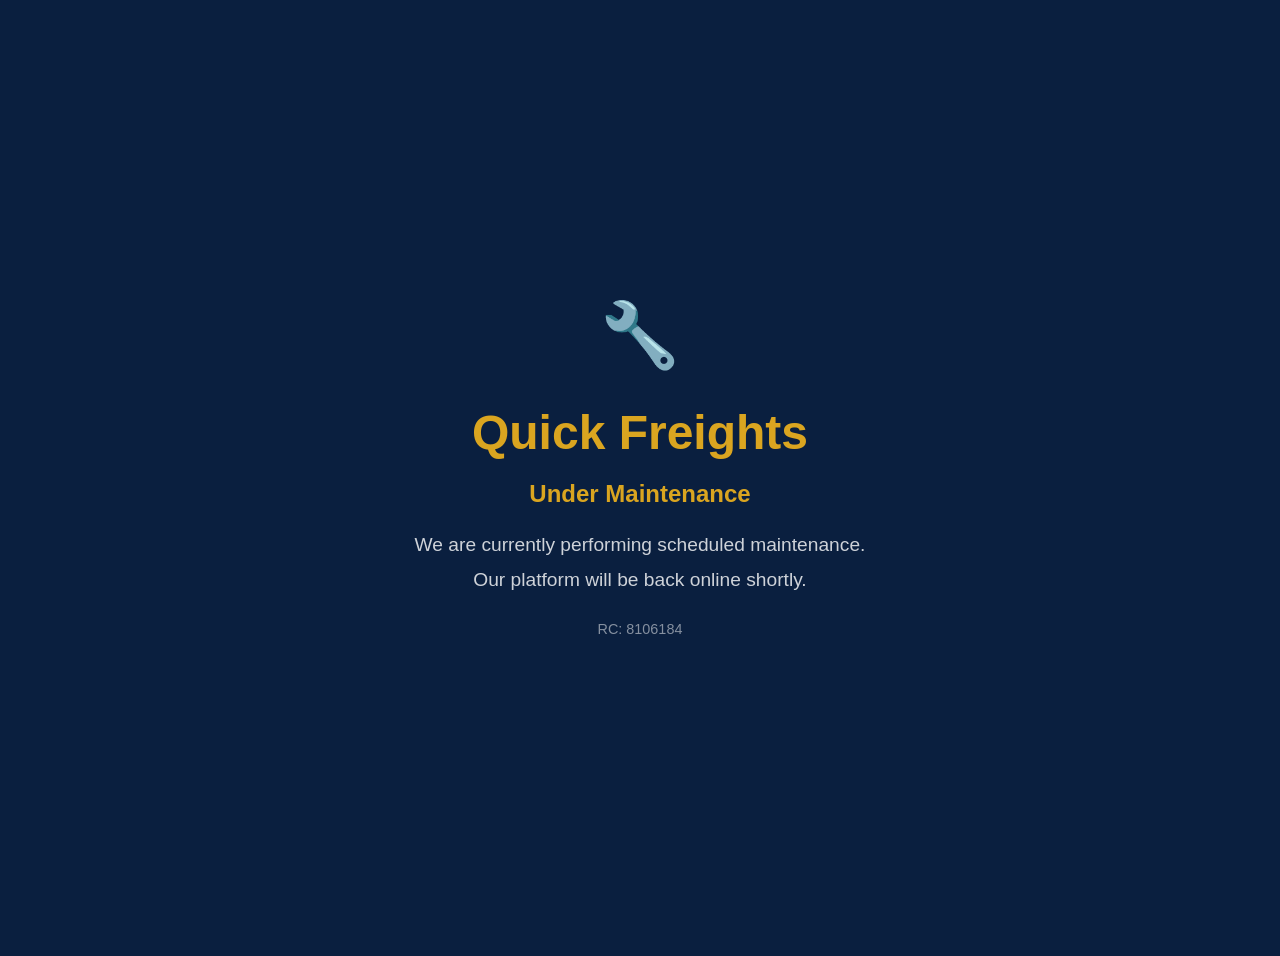
<file: apps/website/index.html>
﻿<!DOCTYPE html>
<html lang="en">
<head>
    <meta charset="UTF-8">
    <meta name="viewport" content="width=device-width, initial-scale=1.0">
    <title>Quick Freights — Maintenance</title>
    <style>
        body {
            background: #0a1f3f;
            display: flex;
            align-items: center;
            justify-content: center;
            min-height: 100vh;
            font-family: 'Inter', sans-serif;
            color: white;
            text-align: center;
            padding: 20px;
        }
        .container {
            max-width: 600px;
        }
        h1 {
            font-size: 3rem;
            color: #daa520;
            margin-bottom: 16px;
        }
        p {
            font-size: 1.2rem;
            color: rgba(255,255,255,0.8);
            line-height: 1.8;
        }
        .icon {
            font-size: 4rem;
            display: block;
            margin-bottom: 20px;
        }
    </style>
</head>
<body>
    <div class="container">
        <span class="icon">🔧</span>
        <h1>Quick Freights</h1>
        <h2 style="color: #daa520;">Under Maintenance</h2>
        <p>We are currently performing scheduled maintenance.<br>
        Our platform will be back online shortly.</p>
        <p style="font-size: 0.9rem; color: rgba(255,255,255,0.5); margin-top: 20px;">
            RC: 8106184
        </p>
    </div>
</body>
</html>
</file>
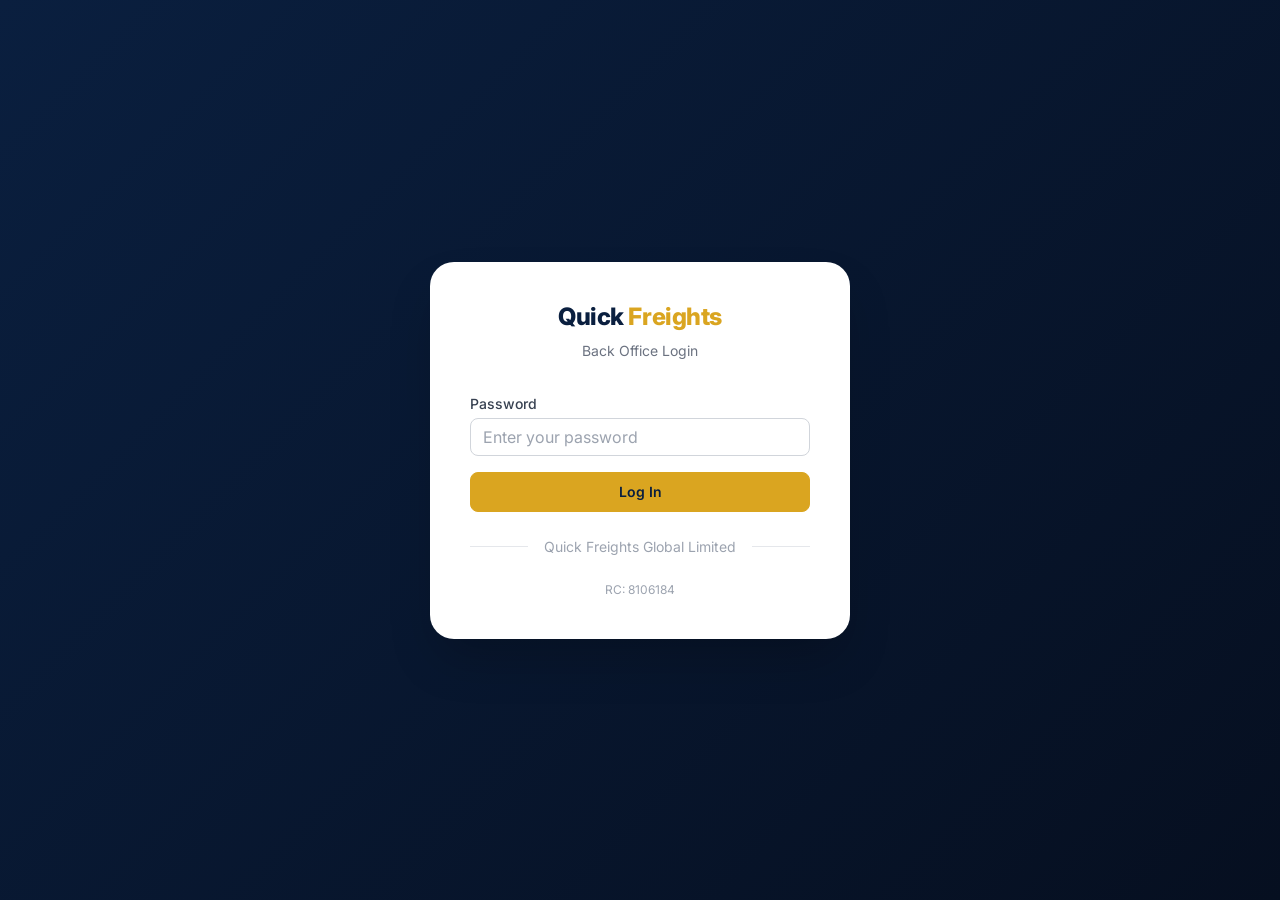
<file: apps/backoffice/login.html>
<!doctype html>
<html lang="en">
  <head>
    <meta charset="UTF-8" />
    <meta name="viewport" content="width=device-width, initial-scale=1.0" />
    <title>Back Office Login | Quick Freights Global Limited</title>

    <link rel="preconnect" href="https://fonts.googleapis.com" />
    <link rel="preconnect" href="https://fonts.gstatic.com" crossorigin />
    <link
      href="https://fonts.googleapis.com/css2?family=Inter:opsz,wght@14..32,400;14..32,500;14..32,600;14..32,700;14..32,800&display=swap"
      rel="stylesheet"
    />

    <link rel="stylesheet" href="css/styles.css" />
    <link rel="icon" type="image/svg+xml" href="../website/icons/favicon.svg" />
  </head>
  <body class="login-page">
    <div class="login-container">
      <div class="logo">
        <h1>Quick <span class="gold">Freights</span></h1>
        <p>Back Office Login</p>
      </div>

      <!-- Error message -->
      <div id="loginError" class="login-error"></div>

      <form id="loginForm" autocomplete="off">
        <div class="form-group">
          <label class="form-label" for="password">Password</label>
          <input
            type="password"
            id="password"
            class="form-control"
            placeholder="Enter your password"
            required
          />
        </div>

        <button type="submit" class="btn btn-primary btn-full" id="loginBtn">
          <span class="btn-text">Log In</span>
          <span class="spinner spinner-sm" style="display: none"></span>
        </button>
      </form>

      <div class="divider">Quick Freights Global Limited</div>
      <p
        style="
          text-align: center;
          font-size: var(--font-size-xs);
          color: var(--grey-400);
          margin: 0;
        "
      >
        RC: 8106184
      </p>
    </div>

    <!-- Load modules -->
    <script src="js/config.js"></script>
    <script src="js/api.js"></script>
    <script src="js/auth.js"></script>

    <script>
      (function () {
        "use strict";

        const form = document.getElementById("loginForm");
        const passwordInput = document.getElementById("password");
        const loginBtn = document.getElementById("loginBtn");
        const btnText = loginBtn.querySelector(".btn-text");
        const spinner = loginBtn.querySelector(".spinner");
        const errorEl = document.getElementById("loginError");

        // If already authenticated, redirect to dashboard
        if (Auth.isAuthenticated()) {
          window.location.href = "index.html";
          return;
        }

        function setLoading(loading) {
          if (loading) {
            loginBtn.disabled = true;
            btnText.textContent = "Logging in...";
            spinner.style.display = "inline-block";
          } else {
            loginBtn.disabled = false;
            btnText.textContent = "Log In";
            spinner.style.display = "none";
          }
        }

        function showError(msg) {
          errorEl.textContent = msg;
          errorEl.classList.add("active");
          setTimeout(function () {
            errorEl.classList.remove("active");
          }, 5000);
        }

        form.addEventListener("submit", async function (e) {
          e.preventDefault();
          const password = passwordInput.value.trim();
          if (!password) {
            showError("Please enter your password.");
            return;
          }

          setLoading(true);
          try {
            const result = await Auth.login(password);
            if (result.success) {
              window.location.href = "index.html";
            } else {
              showError(
                result.message || "Invalid password. Please try again.",
              );
              passwordInput.value = "";
              passwordInput.focus();
            }
          } catch (error) {
            showError(error.message || "An unexpected error occurred.");
          } finally {
            setLoading(false);
          }
        });

        // Enter key submits
        passwordInput.addEventListener("keydown", function (e) {
          if (e.key === "Enter") {
            form.dispatchEvent(new Event("submit"));
          }
        });
      })();
    </script>
  </body>
</html>
</file>
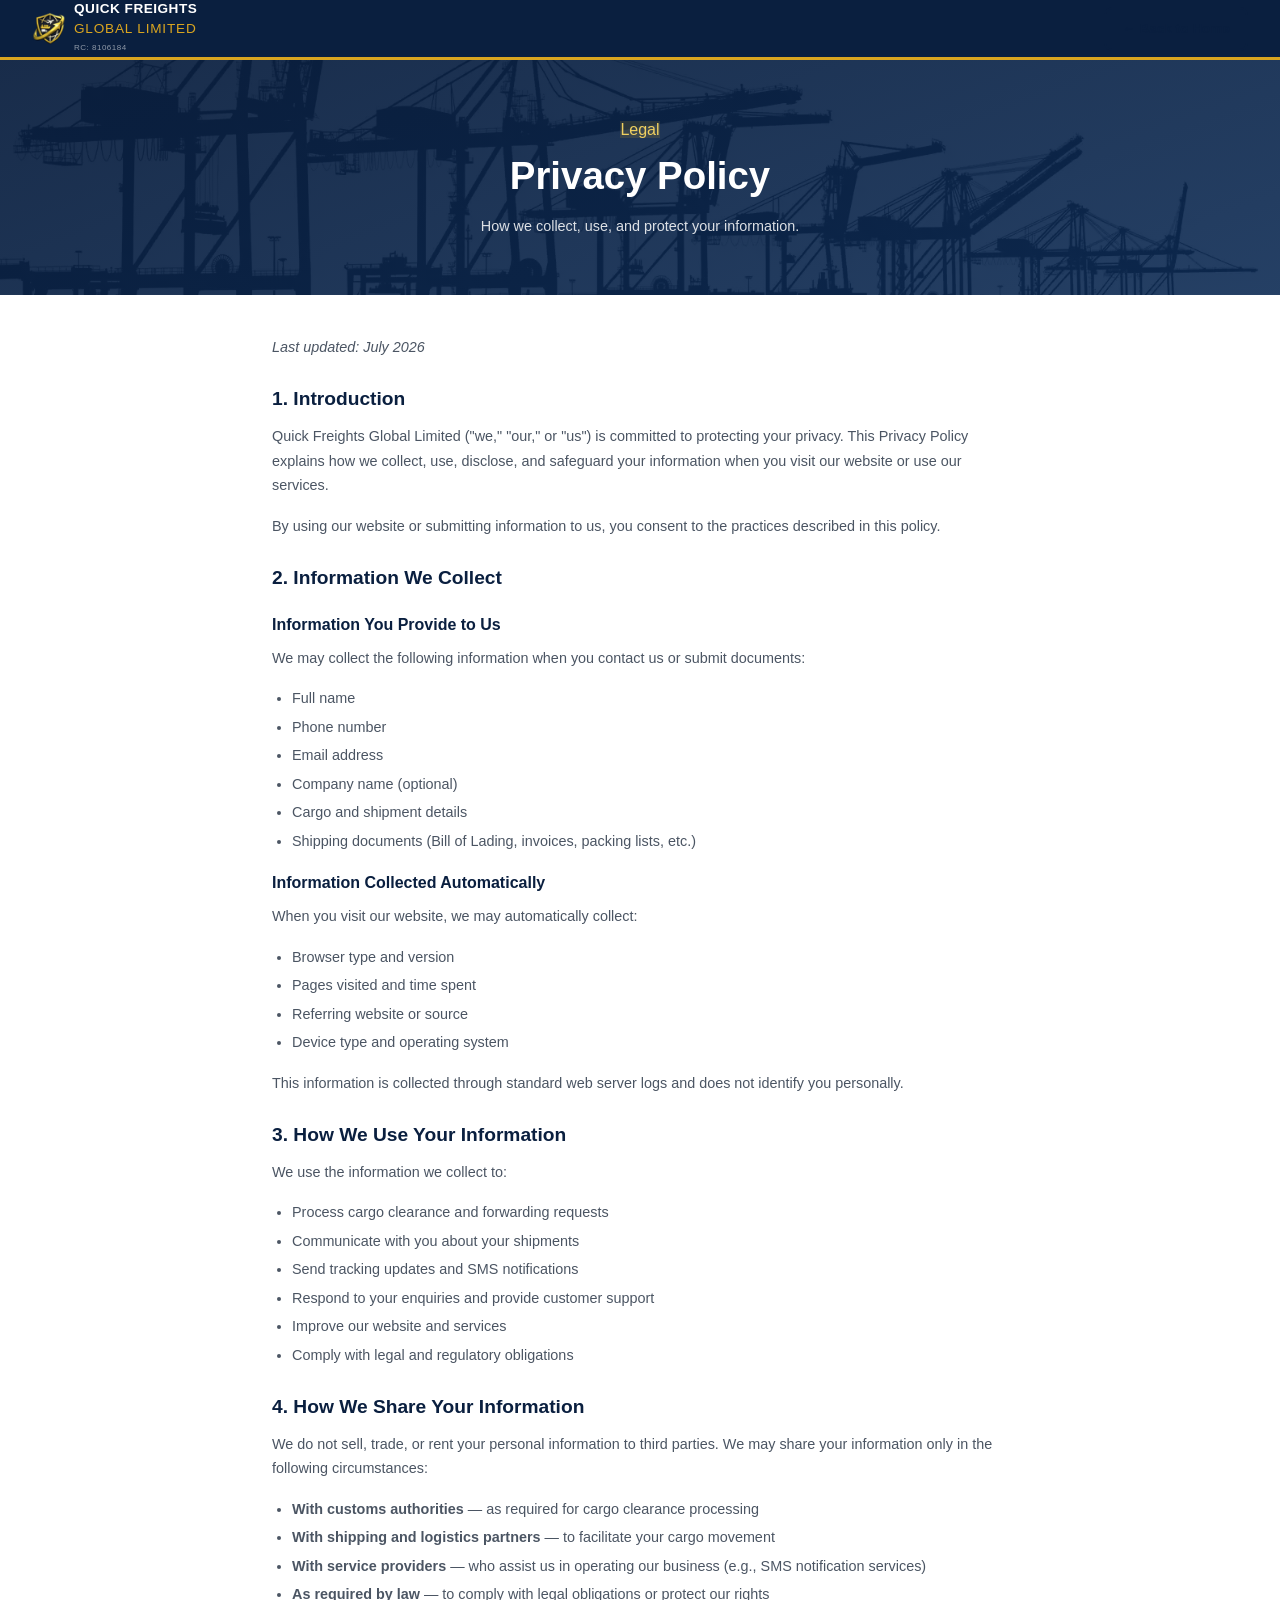
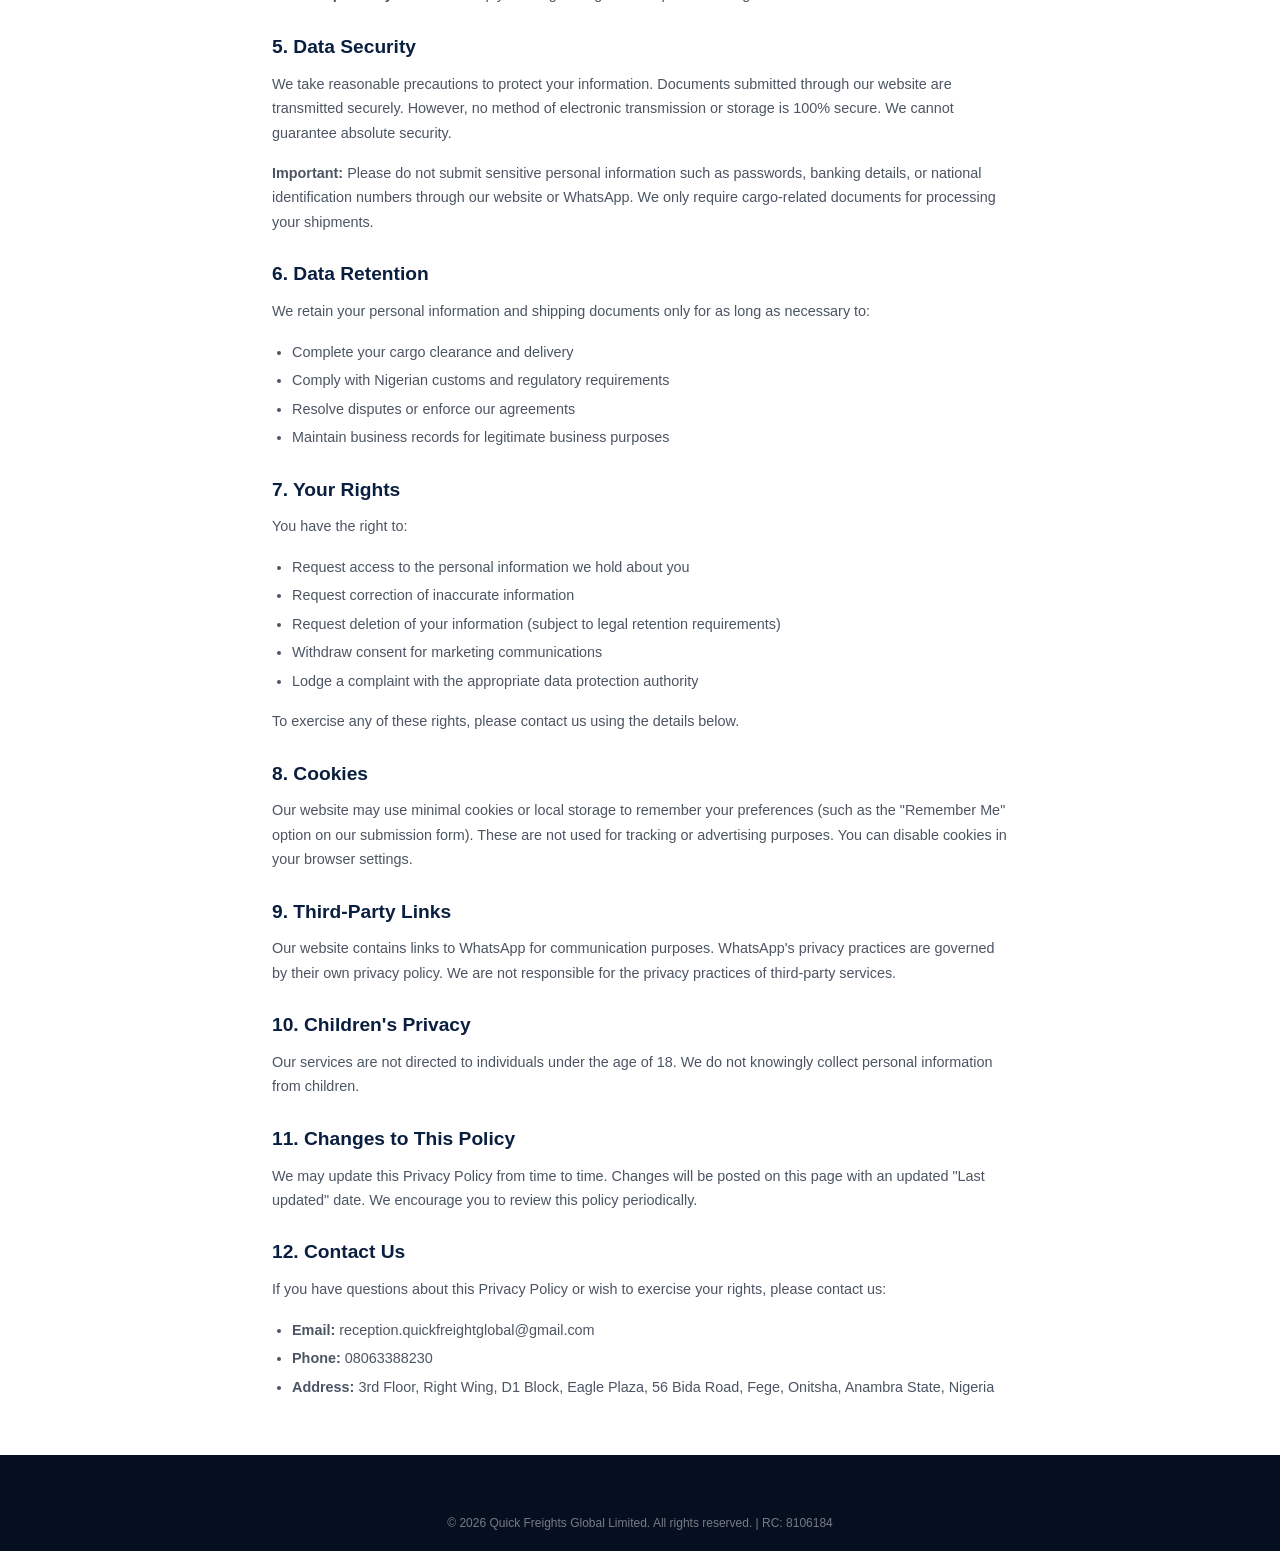
<file: apps/website/privacy-policy.html>
<!doctype html>
<html lang="en">
  <head>
    <meta charset="UTF-8" />
    <meta
      name="viewport"
      content="width=device-width, initial-scale=1.0, maximum-scale=5.0, viewport-fit=cover"
    />
    <meta
      name="description"
      content="Privacy Policy for Quick Freights Global Limited — How we collect, use, and protect your information. RC: 8106184."
    />
    <meta name="robots" content="index, follow" />
    <meta name="theme-color" content="#0A1F3F" />

    <title>Privacy Policy — Quick Freights Global Limited</title>

    <link rel="stylesheet" href="css/styles.css" />
    <link rel="icon" type="image/svg+xml" href="icons/favicon.svg" />

    <style>
      .policy-content {
        padding: var(--space-lg) 0;
        max-width: 800px;
        margin: 0 auto;
      }
      .policy-content h2 {
        color: var(--navy);
        margin: var(--space-md) 0 var(--space-xs);
        font-size: 1.2rem;
      }
      .policy-content h3 {
        color: var(--navy);
        margin: var(--space-sm) 0 var(--space-xs);
        font-size: 1rem;
      }
      .policy-content p,
      .policy-content ul {
        color: var(--grey);
        font-size: 0.9rem;
        line-height: 1.7;
        margin-bottom: var(--space-sm);
      }
      .policy-content ul {
        padding-left: 20px;
        list-style: disc;
      }
      .policy-content ul li {
        margin-bottom: 4px;
      }
      .last-updated {
        color: var(--grey);
        font-size: 0.8rem;
        font-style: italic;
        margin-bottom: var(--space-md);
      }
    </style>
  </head>
  <body>
    <a href="#main-content" class="skip-link">Skip to main content</a>

    <header class="site-header" role="banner">
      <div class="container header-inner">
        <a
          href="index.html"
          class="logo-link"
          aria-label="Quick Freights Global Limited Home"
        >
          <div class="logo">
            <div class="logo-icon">
              <img
                src="images/logo.png"
                alt="Quick Freights Global Limited"
                width="40"
                height="40"
              />
            </div>
            <div class="logo-text">
              <span class="logo-name">QUICK FREIGHTS</span>
              <span class="logo-sub">GLOBAL LIMITED</span>
              <span class="logo-rc">RC: 8106184</span>
            </div>
          </div>
        </a>
        <nav class="main-nav" aria-label="Main navigation">
          <a
            href="index.html"
            class="btn btn-outline-dark"
            style="padding: 8px 16px; font-size: 0.85rem"
            >← Back to Home</a
          >
        </nav>
      </div>
    </header>

    <main id="main-content">
      <section class="page-header" aria-labelledby="privacy-heading">
        <div class="container">
          <span class="section-tag">Legal</span>
          <h1 id="privacy-heading">Privacy Policy</h1>
          <p>How we collect, use, and protect your information.</p>
        </div>
      </section>

      <section class="policy-content">
        <div class="container">
          <p class="last-updated">Last updated: July 2026</p>

          <h2>1. Introduction</h2>
          <p>
            Quick Freights Global Limited ("we," "our," or "us") is committed to
            protecting your privacy. This Privacy Policy explains how we
            collect, use, disclose, and safeguard your information when you
            visit our website or use our services.
          </p>
          <p>
            By using our website or submitting information to us, you consent to
            the practices described in this policy.
          </p>

          <h2>2. Information We Collect</h2>
          <h3>Information You Provide to Us</h3>
          <p>
            We may collect the following information when you contact us or
            submit documents:
          </p>
          <ul>
            <li>Full name</li>
            <li>Phone number</li>
            <li>Email address</li>
            <li>Company name (optional)</li>
            <li>Cargo and shipment details</li>
            <li>
              Shipping documents (Bill of Lading, invoices, packing lists, etc.)
            </li>
          </ul>

          <h3>Information Collected Automatically</h3>
          <p>When you visit our website, we may automatically collect:</p>
          <ul>
            <li>Browser type and version</li>
            <li>Pages visited and time spent</li>
            <li>Referring website or source</li>
            <li>Device type and operating system</li>
          </ul>
          <p>
            This information is collected through standard web server logs and
            does not identify you personally.
          </p>

          <h2>3. How We Use Your Information</h2>
          <p>We use the information we collect to:</p>
          <ul>
            <li>Process cargo clearance and forwarding requests</li>
            <li>Communicate with you about your shipments</li>
            <li>Send tracking updates and SMS notifications</li>
            <li>Respond to your enquiries and provide customer support</li>
            <li>Improve our website and services</li>
            <li>Comply with legal and regulatory obligations</li>
          </ul>

          <h2>4. How We Share Your Information</h2>
          <p>
            We do not sell, trade, or rent your personal information to third
            parties. We may share your information only in the following
            circumstances:
          </p>
          <ul>
            <li>
              <strong>With customs authorities</strong> — as required for cargo
              clearance processing
            </li>
            <li>
              <strong>With shipping and logistics partners</strong> — to
              facilitate your cargo movement
            </li>
            <li>
              <strong>With service providers</strong> — who assist us in
              operating our business (e.g., SMS notification services)
            </li>
            <li>
              <strong>As required by law</strong> — to comply with legal
              obligations or protect our rights
            </li>
          </ul>

          <h2>5. Data Security</h2>
          <p>
            We take reasonable precautions to protect your information.
            Documents submitted through our website are transmitted securely.
            However, no method of electronic transmission or storage is 100%
            secure. We cannot guarantee absolute security.
          </p>
          <p>
            <strong>Important:</strong> Please do not submit sensitive personal
            information such as passwords, banking details, or national
            identification numbers through our website or WhatsApp. We only
            require cargo-related documents for processing your shipments.
          </p>

          <h2>6. Data Retention</h2>
          <p>
            We retain your personal information and shipping documents only for
            as long as necessary to:
          </p>
          <ul>
            <li>Complete your cargo clearance and delivery</li>
            <li>Comply with Nigerian customs and regulatory requirements</li>
            <li>Resolve disputes or enforce our agreements</li>
            <li>Maintain business records for legitimate business purposes</li>
          </ul>

          <h2>7. Your Rights</h2>
          <p>You have the right to:</p>
          <ul>
            <li>
              Request access to the personal information we hold about you
            </li>
            <li>Request correction of inaccurate information</li>
            <li>
              Request deletion of your information (subject to legal retention
              requirements)
            </li>
            <li>Withdraw consent for marketing communications</li>
            <li>
              Lodge a complaint with the appropriate data protection authority
            </li>
          </ul>
          <p>
            To exercise any of these rights, please contact us using the details
            below.
          </p>

          <h2>8. Cookies</h2>
          <p>
            Our website may use minimal cookies or local storage to remember
            your preferences (such as the "Remember Me" option on our submission
            form). These are not used for tracking or advertising purposes. You
            can disable cookies in your browser settings.
          </p>

          <h2>9. Third-Party Links</h2>
          <p>
            Our website contains links to WhatsApp for communication purposes.
            WhatsApp's privacy practices are governed by their own privacy
            policy. We are not responsible for the privacy practices of
            third-party services.
          </p>

          <h2>10. Children's Privacy</h2>
          <p>
            Our services are not directed to individuals under the age of 18. We
            do not knowingly collect personal information from children.
          </p>

          <h2>11. Changes to This Policy</h2>
          <p>
            We may update this Privacy Policy from time to time. Changes will be
            posted on this page with an updated "Last updated" date. We
            encourage you to review this policy periodically.
          </p>

          <h2>12. Contact Us</h2>
          <p>
            If you have questions about this Privacy Policy or wish to exercise
            your rights, please contact us:
          </p>
          <ul>
            <li>
              <strong>Email:</strong>
              <a href="mailto:reception.quickfreightglobal@gmail.com"
                >reception.quickfreightglobal@gmail.com</a
              >
            </li>
            <li>
              <strong>Phone:</strong>
              <a href="tel:+2348063388230">08063388230</a>
            </li>
            <li>
              <strong>Address:</strong> 3rd Floor, Right Wing, D1 Block, Eagle
              Plaza, 56 Bida Road, Fege, Onitsha, Anambra State, Nigeria
            </li>
          </ul>
        </div>
      </section>
    </main>

    <footer class="site-footer" role="contentinfo">
      <div class="container footer-bottom" style="border: none">
        <p>
          &copy; <span id="copyrightYear"></span> Quick Freights Global Limited.
          All rights reserved. | RC: 8106184
        </p>
      </div>
    </footer>

    <script>
      document.getElementById("copyrightYear").textContent =
        new Date().getFullYear();
    </script>
  </body>
</html>
</file>
<file: apps/backoffice/css/styles.css>
/* ============================================================
   QUICK FREIGHTS GLOBAL LIMITED
   BACK OFFICE — DESIGN SYSTEM v1.1
   ============================================================

   TABLE OF CONTENTS
   ─────────────────
   01  CSS Variables & Design Tokens
   02  Reset & Base Styles
   03  Typography
   04  Layout & Grid
   05  Login Page
   06  Dashboard Layout
   07  Navigation (Sidebar + Top Bar)
   08  Cards
   09  Tables
   10  Forms
   11  Buttons
   12  Badges & Status Indicators
   13  Modals
   14  Toast Notifications
   15  Loaders & Spinners
   16  Utilities
   17  Responsive Breakpoints
   18  Print Styles
   19  Animations
   ============================================================ */

/* ============================================================
   01  CSS VARIABLES & DESIGN TOKENS
   ============================================================ */
:root {
  /* ── Primary Colors ── */
  --navy: #0a1f3f;
  --navy-light: #132d56;
  --navy-dark: #060f20;
  --navy-50: rgba(10, 31, 63, 0.05);
  --navy-100: rgba(10, 31, 63, 0.1);
  --navy-200: rgba(10, 31, 63, 0.2);
  --navy-300: rgba(10, 31, 63, 0.3);

  /* ── Gold / Accent ── */
  --gold: #daa520;
  --gold-light: #f0d060;
  --gold-dark: #b8860b;
  --gold-50: rgba(218, 165, 32, 0.05);
  --gold-100: rgba(218, 165, 32, 0.1);
  --gold-200: rgba(218, 165, 32, 0.2);

  /* ── Neutral Colors ── */
  --white: #ffffff;
  --light-grey: #f8f9fc;
  --grey-50: #f9fafb;
  --grey-100: #f3f4f6;
  --grey-200: #e5e7eb;
  --grey-300: #d1d5db;
  --grey-400: #9ca3af;
  --grey-500: #6b7280;
  --grey-600: #4b5563;
  --grey-700: #374151;
  --grey-800: #1f2937;
  --grey-900: #111827;

  /* ── Semantic Colors ── */
  --success: #10b981;
  --success-light: #d1fae5;
  --success-dark: #059669;
  --warning: #f59e0b;
  --warning-light: #fef3c7;
  --warning-dark: #d97706;
  --error: #ef4444;
  --error-light: #fee2e2;
  --error-dark: #dc2626;
  --info: #3b82f6;
  --info-light: #dbeafe;
  --info-dark: #2563eb;

  /* ── Typography ── */
  --font-family: 'Inter', -apple-system, BlinkMacSystemFont, 'Segoe UI', Roboto, sans-serif;
  --font-size-xs: 0.75rem;    /* 12px */
  --font-size-sm: 0.875rem;   /* 14px */
  --font-size-base: 1rem;     /* 16px */
  --font-size-lg: 1.125rem;   /* 18px */
  --font-size-xl: 1.25rem;    /* 20px */
  --font-size-2xl: 1.5rem;    /* 24px */
  --font-size-3xl: 1.875rem;  /* 30px */
  --font-size-4xl: 2.25rem;   /* 36px */

  --font-weight-normal: 400;
  --font-weight-medium: 500;
  --font-weight-semibold: 600;
  --font-weight-bold: 700;
  --font-weight-extrabold: 800;

  --line-height-tight: 1.25;
  --line-height-normal: 1.5;
  --line-height-relaxed: 1.75;

  /* ── Spacing ── */
  --space-0: 0;
  --space-1: 0.25rem;   /* 4px */
  --space-2: 0.5rem;    /* 8px */
  --space-3: 0.75rem;   /* 12px */
  --space-4: 1rem;      /* 16px */
  --space-5: 1.25rem;   /* 20px */
  --space-6: 1.5rem;    /* 24px */
  --space-8: 2rem;      /* 32px */
  --space-10: 2.5rem;   /* 40px */
  --space-12: 3rem;     /* 48px */
  --space-16: 4rem;     /* 64px */
  --space-20: 5rem;     /* 80px */

  /* ── Border Radius ── */
  --radius-sm: 0.375rem;   /* 6px */
  --radius-md: 0.5rem;     /* 8px */
  --radius-lg: 0.75rem;    /* 12px */
  --radius-xl: 1rem;       /* 16px */
  --radius-2xl: 1.5rem;    /* 24px */
  --radius-full: 9999px;

  /* ── Shadows ── */
  --shadow-xs: 0 1px 2px rgba(0, 0, 0, 0.05);
  --shadow-sm: 0 1px 3px rgba(0, 0, 0, 0.1), 0 1px 2px rgba(0, 0, 0, 0.06);
  --shadow-md: 0 4px 6px -1px rgba(0, 0, 0, 0.1), 0 2px 4px -1px rgba(0, 0, 0, 0.06);
  --shadow-lg: 0 10px 15px -3px rgba(0, 0, 0, 0.1), 0 4px 6px -2px rgba(0, 0, 0, 0.05);
  --shadow-xl: 0 20px 25px -5px rgba(0, 0, 0, 0.1), 0 10px 10px -5px rgba(0, 0, 0, 0.04);
  --shadow-2xl: 0 25px 50px -12px rgba(0, 0, 0, 0.25);
  --shadow-gold: 0 0 0 3px rgba(218, 165, 32, 0.15);

  /* ── Transitions ── */
  --transition-fast: 0.15s ease;
  --transition-base: 0.25s ease;
  --transition-slow: 0.4s ease;

  /* ── Z-Index Scale ── */
  --z-dropdown: 1000;
  --z-sticky: 1020;
  --z-fixed: 1030;
  --z-modal-backdrop: 1040;
  --z-modal: 1050;
  --z-popover: 1060;
  --z-tooltip: 1070;
  --z-toast: 1080;

  /* ── Layout ── */
  --sidebar-width: 260px;
  --sidebar-collapsed: 72px;
  --header-height: 64px;
  --content-max-width: 1440px;
}

/* ============================================================
   02  RESET & BASE STYLES
   ============================================================ */
*,
*::before,
*::after {
  box-sizing: border-box;
  margin: 0;
  padding: 0;
}

html {
  scroll-behavior: smooth;
  -webkit-text-size-adjust: 100%;
}

body {
  font-family: var(--font-family);
  font-size: var(--font-size-base);
  font-weight: var(--font-weight-normal);
  line-height: var(--line-height-normal);
  color: var(--grey-800);
  background: var(--grey-50);
  -webkit-font-smoothing: antialiased;
  -moz-osx-font-smoothing: grayscale;
}

/* ── Scrollbar Styling ── */
::-webkit-scrollbar {
  width: 8px;
  height: 8px;
}
::-webkit-scrollbar-track {
  background: var(--grey-100);
}
::-webkit-scrollbar-thumb {
  background: var(--grey-300);
  border-radius: var(--radius-full);
}
::-webkit-scrollbar-thumb:hover {
  background: var(--grey-400);
}

/* ── Selection ── */
::selection {
  background: var(--gold-200);
  color: var(--navy);
}

/* ============================================================
   03  TYPOGRAPHY
   ============================================================ */
h1,
h2,
h3,
h4,
h5,
h6 {
  font-weight: var(--font-weight-semibold);
  color: var(--navy);
  line-height: var(--line-height-tight);
  margin-bottom: var(--space-4);
}

h1 {
  font-size: var(--font-size-3xl);
  font-weight: var(--font-weight-extrabold);
  letter-spacing: -0.02em;
}

h2 {
  font-size: var(--font-size-2xl);
  letter-spacing: -0.01em;
}

h3 {
  font-size: var(--font-size-xl);
}

h4 {
  font-size: var(--font-size-lg);
}

h5 {
  font-size: var(--font-size-base);
  font-weight: var(--font-weight-semibold);
}

h6 {
  font-size: var(--font-size-sm);
  font-weight: var(--font-weight-semibold);
  text-transform: uppercase;
  letter-spacing: 0.05em;
  color: var(--grey-500);
}

p {
  margin-bottom: var(--space-4);
}

a {
  color: var(--gold-dark);
  text-decoration: none;
  transition: color var(--transition-fast);
}

a:hover {
  color: var(--gold);
}

/* ── Code ── */
code {
  font-family: 'JetBrains Mono', 'Fira Code', monospace;
  font-size: 0.9em;
  background: var(--grey-100);
  padding: 0.125rem 0.375rem;
  border-radius: var(--radius-sm);
  color: var(--grey-700);
}

hr {
  border: none;
  border-top: 1px solid var(--grey-200);
  margin: var(--space-6) 0;
}

/* ── Text Utilities ── */
.text-xs {
  font-size: var(--font-size-xs);
}
.text-sm {
  font-size: var(--font-size-sm);
}
.text-base {
  font-size: var(--font-size-base);
}
.text-lg {
  font-size: var(--font-size-lg);
}
.text-xl {
  font-size: var(--font-size-xl);
}
.text-2xl {
  font-size: var(--font-size-2xl);
}

.text-muted {
  color: var(--grey-500);
}
.text-success {
  color: var(--success);
}
.text-warning {
  color: var(--warning);
}
.text-error {
  color: var(--error);
}
.text-info {
  color: var(--info);
}
.text-gold {
  color: var(--gold);
}
.text-navy {
  color: var(--navy);
}
.text-white {
  color: var(--white);
}

.font-normal {
  font-weight: var(--font-weight-normal);
}
.font-medium {
  font-weight: var(--font-weight-medium);
}
.font-semibold {
  font-weight: var(--font-weight-semibold);
}
.font-bold {
  font-weight: var(--font-weight-bold);
}
.font-extrabold {
  font-weight: var(--font-weight-extrabold);
}

.text-center {
  text-align: center;
}
.text-left {
  text-align: left;
}
.text-right {
  text-align: right;
}
.text-uppercase {
  text-transform: uppercase;
}
.text-capitalize {
  text-transform: capitalize;
}
.text-truncate {
  overflow: hidden;
  text-overflow: ellipsis;
  white-space: nowrap;
}

/* ============================================================
   04  LAYOUT & GRID
   ============================================================ */
.container {
  width: 100%;
  max-width: var(--content-max-width);
  margin: 0 auto;
  padding: 0 var(--space-6);
}

.row {
  display: flex;
  flex-wrap: wrap;
  margin: 0 calc(-1 * var(--space-3));
}

.col {
  flex: 1 0 0%;
  padding: 0 var(--space-3);
}

/* ── Grid System ── */
.grid {
  display: grid;
  gap: var(--space-6);
}

.grid-cols-1 {
  grid-template-columns: 1fr;
}
.grid-cols-2 {
  grid-template-columns: repeat(2, 1fr);
}
.grid-cols-3 {
  grid-template-columns: repeat(3, 1fr);
}
.grid-cols-4 {
  grid-template-columns: repeat(4, 1fr);
}

/* ── Flex Utilities ── */
.flex {
  display: flex;
}
.flex-col {
  flex-direction: column;
}
.flex-row {
  flex-direction: row;
}
.flex-wrap {
  flex-wrap: wrap;
}
.flex-nowrap {
  flex-wrap: nowrap;
}
.items-center {
  align-items: center;
}
.items-start {
  align-items: flex-start;
}
.items-end {
  align-items: flex-end;
}
.items-stretch {
  align-items: stretch;
}
.justify-center {
  justify-content: center;
}
.justify-between {
  justify-content: space-between;
}
.justify-end {
  justify-content: flex-end;
}
.justify-start {
  justify-content: flex-start;
}
.gap-1 {
  gap: var(--space-1);
}
.gap-2 {
  gap: var(--space-2);
}
.gap-3 {
  gap: var(--space-3);
}
.gap-4 {
  gap: var(--space-4);
}
.gap-6 {
  gap: var(--space-6);
}

.flex-1 {
  flex: 1;
}
.flex-shrink-0 {
  flex-shrink: 0;
}
.flex-grow-1 {
  flex-grow: 1;
}

/* ============================================================
   05  LOGIN PAGE
   ============================================================ */
.login-page {
  min-height: 100vh;
  display: flex;
  align-items: center;
  justify-content: center;
  background: linear-gradient(135deg, var(--navy) 0%, var(--navy-dark) 100%);
  padding: var(--space-6);
}

.login-container {
  width: 100%;
  max-width: 420px;
  background: var(--white);
  border-radius: var(--radius-2xl);
  padding: var(--space-10);
  box-shadow: var(--shadow-2xl);
  animation: fadeIn 0.5s ease;
}

.login-container .logo {
  text-align: center;
  margin-bottom: var(--space-8);
}

.login-container .logo h1 {
  font-size: var(--font-size-2xl);
  font-weight: var(--font-weight-extrabold);
  color: var(--navy);
  margin-bottom: 0;
}

.login-container .logo .gold {
  color: var(--gold);
}

.login-container .logo p {
  color: var(--grey-500);
  font-size: var(--font-size-sm);
  margin-top: var(--space-2);
}

.login-container .divider {
  display: flex;
  align-items: center;
  gap: var(--space-4);
  margin: var(--space-6) 0;
  color: var(--grey-400);
  font-size: var(--font-size-sm);
}

.login-container .divider::before,
.login-container .divider::after {
  content: '';
  flex: 1;
  height: 1px;
  background: var(--grey-200);
}

.login-container .form-group:last-child {
  margin-bottom: 0;
}

.login-container .login-error {
  background: var(--error-light);
  color: var(--error-dark);
  padding: var(--space-3) var(--space-4);
  border-radius: var(--radius-md);
  font-size: var(--font-size-sm);
  margin-bottom: var(--space-4);
  display: none;
}

.login-container .login-error.active {
  display: block;
}

/* ============================================================
   06  DASHBOARD LAYOUT
   ============================================================ */
.app-layout {
  display: flex;
  min-height: 100vh;
}

/* ── Sidebar ── */
.sidebar {
  width: var(--sidebar-width);
  background: var(--navy);
  color: var(--white);
  display: flex;
  flex-direction: column;
  position: fixed;
  top: 0;
  left: 0;
  bottom: 0;
  z-index: var(--z-fixed);
  transition: width var(--transition-slow), transform var(--transition-slow);
  overflow: hidden;
}

.sidebar-brand {
  display: flex;
  align-items: center;
  gap: var(--space-3);
  padding: var(--space-4) var(--space-6);
  height: var(--header-height);
  border-bottom: 1px solid rgba(255, 255, 255, 0.06);
  flex-shrink: 0;
}

.sidebar-brand .logo-icon {
  width: 36px;
  height: 36px;
  background: var(--gold);
  border-radius: var(--radius-md);
  display: flex;
  align-items: center;
  justify-content: center;
  font-weight: var(--font-weight-extrabold);
  color: var(--navy);
  font-size: var(--font-size-lg);
  flex-shrink: 0;
}

.sidebar-brand .logo-text {
  font-weight: var(--font-weight-bold);
  font-size: var(--font-size-base);
  letter-spacing: 0.5px;
  white-space: nowrap;
  overflow: hidden;
}

.sidebar-brand .logo-text .sub {
  display: block;
  font-weight: var(--font-weight-normal);
  font-size: var(--font-size-xs);
  color: rgba(255, 255, 255, 0.5);
  letter-spacing: 1px;
}

.sidebar-nav {
  flex: 1;
  padding: var(--space-4) var(--space-3);
  overflow-y: auto;
}

.sidebar-nav .nav-label {
  font-size: var(--font-size-xs);
  font-weight: var(--font-weight-semibold);
  color: rgba(255, 255, 255, 0.3);
  text-transform: uppercase;
  letter-spacing: 0.08em;
  padding: var(--space-4) var(--space-3) var(--space-2);
}

.sidebar-nav a {
  display: flex;
  align-items: center;
  gap: var(--space-3);
  padding: var(--space-2) var(--space-3);
  border-radius: var(--radius-md);
  color: rgba(255, 255, 255, 0.65);
  font-size: var(--font-size-sm);
  font-weight: var(--font-weight-medium);
  transition: all var(--transition-fast);
  text-decoration: none;
  margin-bottom: 2px;
  cursor: pointer;
  position: relative;
}

.sidebar-nav a:hover {
  background: rgba(255, 255, 255, 0.06);
  color: var(--white);
}

.sidebar-nav a:focus-visible {
  outline: 2px solid var(--gold);
  outline-offset: -2px;
}

.sidebar-nav a.active {
  background: rgba(218, 165, 32, 0.15);
  color: var(--gold);
}

.sidebar-nav a .icon {
  width: 20px;
  height: 20px;
  flex-shrink: 0;
  display: flex;
  align-items: center;
  justify-content: center;
}

.sidebar-nav a .badge {
  margin-left: auto;
  background: var(--gold);
  color: var(--navy);
  font-size: var(--font-size-xs);
  font-weight: var(--font-weight-semibold);
  padding: 0.125rem 0.5rem;
  border-radius: var(--radius-full);
  min-width: 20px;
  text-align: center;
}

.sidebar-footer {
  padding: var(--space-4) var(--space-6);
  border-top: 1px solid rgba(255, 255, 255, 0.06);
  flex-shrink: 0;
}

.sidebar-footer .user-info {
  display: flex;
  align-items: center;
  gap: var(--space-3);
}

.sidebar-footer .user-avatar {
  width: 36px;
  height: 36px;
  border-radius: var(--radius-full);
  background: var(--gold-200);
  display: flex;
  align-items: center;
  justify-content: center;
  font-weight: var(--font-weight-bold);
  color: var(--navy);
  font-size: var(--font-size-sm);
  flex-shrink: 0;
}

.sidebar-footer .user-name {
  font-size: var(--font-size-sm);
  font-weight: var(--font-weight-medium);
  white-space: nowrap;
  overflow: hidden;
  text-overflow: ellipsis;
}

.sidebar-footer .user-role {
  font-size: var(--font-size-xs);
  color: rgba(255, 255, 255, 0.4);
}

/* ── Sidebar States ── */
.sidebar.collapsed {
  width: var(--sidebar-collapsed);
}

.sidebar.collapsed .logo-text,
.sidebar.collapsed .nav-label,
.sidebar.collapsed a span:not(.icon),
.sidebar.collapsed .user-name,
.sidebar.collapsed .user-role {
  display: none;
}

.sidebar.collapsed .sidebar-brand {
  justify-content: center;
  padding: var(--space-4);
}

.sidebar.collapsed .sidebar-footer .user-info {
  justify-content: center;
}

/* ── Sidebar Mobile ── */
.sidebar-overlay {
  position: fixed;
  inset: 0;
  background: rgba(0, 0, 0, 0.4);
  backdrop-filter: blur(4px);
  z-index: calc(var(--z-fixed) - 1);
  display: none;
}

.sidebar-overlay.active {
  display: block;
}

/* ── Main Content ── */
.main-content {
  flex: 1;
  margin-left: var(--sidebar-width);
  transition: margin-left var(--transition-slow);
  min-height: 100vh;
}

.sidebar.collapsed ~ .main-content {
  margin-left: var(--sidebar-collapsed);
}

/* ── Top Bar ── */
.topbar {
  height: var(--header-height);
  background: var(--white);
  border-bottom: 1px solid var(--grey-200);
  display: flex;
  align-items: center;
  justify-content: space-between;
  padding: 0 var(--space-6);
  position: sticky;
  top: 0;
  z-index: var(--z-sticky);
}

.topbar .toggle-btn {
  background: none;
  border: none;
  cursor: pointer;
  color: var(--grey-600);
  padding: var(--space-2);
  border-radius: var(--radius-md);
  transition: all var(--transition-fast);
  display: flex;
  align-items: center;
  justify-content: center;
}

.topbar .toggle-btn:hover {
  background: var(--grey-100);
  color: var(--navy);
}
.topbar .toggle-btn:focus-visible {
  outline: 2px solid var(--gold);
  outline-offset: -2px;
}

.topbar .search-bar {
  display: flex;
  align-items: center;
  background: var(--grey-50);
  border: 1px solid var(--grey-200);
  border-radius: var(--radius-lg);
  padding: 0 var(--space-4);
  transition: all var(--transition-fast);
  flex: 1;
  max-width: 400px;
}

.topbar .search-bar:focus-within {
  border-color: var(--gold);
  box-shadow: var(--shadow-gold);
  background: var(--white);
}

.topbar .search-bar input {
  border: none;
  background: transparent;
  padding: var(--space-2) var(--space-3);
  font-size: var(--font-size-sm);
  width: 100%;
  outline: none;
  color: var(--grey-700);
}

.topbar .search-bar input::placeholder {
  color: var(--grey-400);
}

.topbar .topbar-actions {
  display: flex;
  align-items: center;
  gap: var(--space-2);
}

.topbar .topbar-actions button {
  background: none;
  border: none;
  cursor: pointer;
  padding: var(--space-2);
  border-radius: var(--radius-md);
  color: var(--grey-500);
  transition: all var(--transition-fast);
  position: relative;
}

.topbar .topbar-actions button:hover {
  background: var(--grey-100);
  color: var(--navy);
}
.topbar .topbar-actions button:focus-visible {
  outline: 2px solid var(--gold);
  outline-offset: -2px;
}

.topbar .topbar-actions .notification-dot {
  position: absolute;
  top: 4px;
  right: 4px;
  width: 8px;
  height: 8px;
  background: var(--error);
  border-radius: var(--radius-full);
  border: 2px solid var(--white);
}

/* ── Page Content ── */
.page-content {
  padding: var(--space-6);
}

.page-header {
  display: flex;
  align-items: center;
  justify-content: space-between;
  margin-bottom: var(--space-6);
  flex-wrap: wrap;
  gap: var(--space-4);
}

.page-header h1 {
  margin-bottom: 0;
}

.page-header .page-actions {
  display: flex;
  gap: var(--space-2);
}

/* ── Breadcrumbs ── */
.breadcrumb {
  display: flex;
  align-items: center;
  gap: var(--space-2);
  font-size: var(--font-size-sm);
  color: var(--grey-500);
  margin-bottom: var(--space-4);
}

.breadcrumb a {
  color: var(--grey-500);
  transition: color var(--transition-fast);
}

.breadcrumb a:hover {
  color: var(--gold-dark);
}

.breadcrumb .separator {
  color: var(--grey-300);
}

.breadcrumb .current {
  color: var(--grey-700);
  font-weight: var(--font-weight-medium);
}

/* ============================================================
   07  CARDS
   ============================================================ */
.card {
  background: var(--white);
  border-radius: var(--radius-lg);
  box-shadow: var(--shadow-sm);
  border: 1px solid var(--grey-200);
  transition: box-shadow var(--transition-base), transform var(--transition-base);
  overflow: hidden;
}

.card:hover {
  box-shadow: var(--shadow-md);
}

.card-header {
  padding: var(--space-4) var(--space-6);
  border-bottom: 1px solid var(--grey-200);
  display: flex;
  align-items: center;
  justify-content: space-between;
}

.card-header h3 {
  margin-bottom: 0;
  font-size: var(--font-size-base);
}

.card-header .card-actions {
  display: flex;
  gap: var(--space-2);
}

.card-body {
  padding: var(--space-6);
}

.card-footer {
  padding: var(--space-4) var(--space-6);
  border-top: 1px solid var(--grey-200);
  background: var(--grey-50);
}

/* ── Stat Card ── */
.stat-card {
  background: var(--white);
  border-radius: var(--radius-lg);
  padding: var(--space-6);
  border: 1px solid var(--grey-200);
  transition: all var(--transition-base);
}

.stat-card:hover {
  box-shadow: var(--shadow-md);
  transform: translateY(-2px);
}

.stat-card .stat-icon {
  width: 48px;
  height: 48px;
  border-radius: var(--radius-md);
  display: flex;
  align-items: center;
  justify-content: center;
  font-size: var(--font-size-xl);
  margin-bottom: var(--space-4);
}

.stat-card .stat-icon.gold {
  background: var(--gold-50);
  color: var(--gold-dark);
}
.stat-card .stat-icon.blue {
  background: var(--info-light);
  color: var(--info);
}
.stat-card .stat-icon.green {
  background: var(--success-light);
  color: var(--success);
}
.stat-card .stat-icon.red {
  background: var(--error-light);
  color: var(--error);
}
.stat-card .stat-icon.purple {
  background: #f3e8ff;
  color: #7c3aed;
}

.stat-card .stat-value {
  font-size: var(--font-size-2xl);
  font-weight: var(--font-weight-extrabold);
  color: var(--navy);
  line-height: var(--line-height-tight);
}

.stat-card .stat-label {
  font-size: var(--font-size-sm);
  color: var(--grey-500);
  margin-top: var(--space-1);
}

.stat-card .stat-change {
  display: inline-flex;
  align-items: center;
  gap: var(--space-1);
  font-size: var(--font-size-xs);
  font-weight: var(--font-weight-semibold);
  margin-top: var(--space-2);
  padding: 0.125rem 0.5rem;
  border-radius: var(--radius-full);
}

.stat-card .stat-change.up {
  color: var(--success);
  background: var(--success-light);
}
.stat-card .stat-change.down {
  color: var(--error);
  background: var(--error-light);
}

/* ============================================================
   08  TABLES
   ============================================================ */
.table-wrapper {
  overflow-x: auto;
}

table {
  width: 100%;
  border-collapse: collapse;
  font-size: var(--font-size-sm);
}

thead {
  background: var(--grey-50);
  border-bottom: 2px solid var(--grey-200);
}

thead th {
  text-align: left;
  padding: var(--space-3) var(--space-4);
  font-weight: var(--font-weight-semibold);
  color: var(--grey-600);
  font-size: var(--font-size-xs);
  text-transform: uppercase;
  letter-spacing: 0.05em;
  white-space: nowrap;
}

tbody tr {
  border-bottom: 1px solid var(--grey-100);
  transition: background var(--transition-fast);
}

tbody tr:hover {
  background: var(--grey-50);
}

tbody td {
  padding: var(--space-3) var(--space-4);
  color: var(--grey-700);
  vertical-align: middle;
}

tbody td:last-child {
  text-align: right;
}

/* ── Table States ── */
.table-striped tbody tr:nth-child(even) {
  background: var(--grey-50);
}

.table-bordered {
  border: 1px solid var(--grey-200);
}

.table-bordered thead th,
.table-bordered tbody td {
  border: 1px solid var(--grey-200);
}

.table-hover tbody tr:hover {
  background: var(--grey-100);
}

/* ============================================================
   09  FORMS
   ============================================================ */
.form-group {
  margin-bottom: var(--space-4);
}

.form-label {
  display: block;
  font-weight: var(--font-weight-medium);
  font-size: var(--font-size-sm);
  color: var(--grey-700);
  margin-bottom: var(--space-1);
}

.form-label .required {
  color: var(--error);
  margin-left: var(--space-1);
}

.form-control {
  width: 100%;
  padding: var(--space-2) var(--space-3);
  font-size: var(--font-size-base);
  font-family: var(--font-family);
  border: 1px solid var(--grey-300);
  border-radius: var(--radius-md);
  background: var(--white);
  color: var(--grey-800);
  transition: all var(--transition-fast);
  outline: none;
}

.form-control:focus {
  border-color: var(--gold);
  box-shadow: var(--shadow-gold);
}

.form-control::placeholder {
  color: var(--grey-400);
}

.form-control:disabled {
  background: var(--grey-100);
  cursor: not-allowed;
}

.form-control.is-invalid {
  border-color: var(--error);
}
.form-control.is-invalid:focus {
  box-shadow: 0 0 0 3px rgba(239, 68, 68, 0.15);
}

.form-control.is-valid {
  border-color: var(--success);
}
.form-control.is-valid:focus {
  box-shadow: 0 0 0 3px rgba(16, 185, 129, 0.15);
}

.form-help {
  font-size: var(--font-size-xs);
  color: var(--grey-500);
  margin-top: var(--space-1);
}

.form-error {
  font-size: var(--font-size-xs);
  color: var(--error);
  margin-top: var(--space-1);
}

select.form-control {
  appearance: none;
  background-image: url("data:image/svg+xml,%3Csvg xmlns='http://www.w3.org/2000/svg' width='12' height='12' viewBox='0 0 12 12'%3E%3Cpath fill='%236b7280' d='M6 8L1 3h10z'/%3E%3C/svg%3E");
  background-repeat: no-repeat;
  background-position: right var(--space-3) center;
  padding-right: var(--space-8);
}

textarea.form-control {
  resize: vertical;
  min-height: 80px;
}

/* ── Checkbox / Radio ── */
.form-check {
  display: flex;
  align-items: center;
  gap: var(--space-2);
  cursor: pointer;
}

.form-check input[type="checkbox"],
.form-check input[type="radio"] {
  width: 16px;
  height: 16px;
  accent-color: var(--gold);
  cursor: pointer;
  flex-shrink: 0;
}

.form-check-label {
  font-size: var(--font-size-sm);
  color: var(--grey-700);
}

/* ── Inline Form ── */
.form-inline {
  display: flex;
  align-items: flex-end;
  gap: var(--space-4);
  flex-wrap: wrap;
}

.form-inline .form-group {
  margin-bottom: 0;
  flex: 1;
  min-width: 150px;
}

/* ============================================================
   10  BUTTONS
   ============================================================ */
.btn {
  display: inline-flex;
  align-items: center;
  justify-content: center;
  gap: var(--space-2);
  padding: var(--space-2) var(--space-5);
  font-size: var(--font-size-sm);
  font-weight: var(--font-weight-semibold);
  font-family: var(--font-family);
  border: 1px solid transparent;
  border-radius: var(--radius-md);
  cursor: pointer;
  transition: all var(--transition-fast);
  text-decoration: none;
  white-space: nowrap;
  min-height: 40px;
  user-select: none;
}

.btn:active {
  transform: scale(0.97);
}
.btn:focus-visible {
  outline: 2px solid var(--gold);
  outline-offset: 2px;
}

.btn-primary {
  background: var(--gold);
  color: var(--navy);
  border-color: var(--gold);
}
.btn-primary:hover {
  background: var(--gold-dark);
  border-color: var(--gold-dark);
  color: var(--white);
}
.btn-primary:focus-visible {
  box-shadow: var(--shadow-gold);
}

.btn-secondary {
  background: var(--grey-100);
  color: var(--grey-700);
  border-color: var(--grey-200);
}
.btn-secondary:hover {
  background: var(--grey-200);
}

.btn-success {
  background: var(--success);
  color: var(--white);
  border-color: var(--success);
}
.btn-success:hover {
  background: var(--success-dark);
  border-color: var(--success-dark);
}

.btn-danger {
  background: var(--error);
  color: var(--white);
  border-color: var(--error);
}
.btn-danger:hover {
  background: var(--error-dark);
  border-color: var(--error-dark);
}

.btn-warning {
  background: var(--warning);
  color: var(--white);
  border-color: var(--warning);
}
.btn-warning:hover {
  background: var(--warning-dark);
  border-color: var(--warning-dark);
}

.btn-outline {
  background: transparent;
  color: var(--grey-700);
  border-color: var(--grey-300);
}
.btn-outline:hover {
  background: var(--grey-50);
}

.btn-outline-primary {
  background: transparent;
  color: var(--gold-dark);
  border-color: var(--gold);
}
.btn-outline-primary:hover {
  background: var(--gold);
  color: var(--navy);
}

.btn-sm {
  padding: var(--space-1) var(--space-3);
  font-size: var(--font-size-xs);
  min-height: 32px;
}

.btn-lg {
  padding: var(--space-3) var(--space-7);
  font-size: var(--font-size-base);
  min-height: 48px;
}

.btn-full {
  width: 100%;
  justify-content: center;
}

.btn:disabled {
  opacity: 0.5;
  cursor: not-allowed;
  pointer-events: none;
}

.btn .spinner {
  display: none;
}

.btn.loading .spinner {
  display: inline-block;
}
.btn.loading .btn-text {
  opacity: 0.7;
}

/* ============================================================
   11  BADGES & STATUS INDICATORS
   ============================================================ */
.badge {
  display: inline-flex;
  align-items: center;
  gap: var(--space-1);
  padding: 0.125rem 0.625rem;
  font-size: var(--font-size-xs);
  font-weight: var(--font-weight-semibold);
  border-radius: var(--radius-full);
  line-height: 1.6;
}

.badge-success {
  background: var(--success-light);
  color: var(--success-dark);
}
.badge-warning {
  background: var(--warning-light);
  color: var(--warning-dark);
}
.badge-error {
  background: var(--error-light);
  color: var(--error-dark);
}
.badge-info {
  background: var(--info-light);
  color: var(--info-dark);
}
.badge-gold {
  background: var(--gold-100);
  color: var(--gold-dark);
}
.badge-grey {
  background: var(--grey-100);
  color: var(--grey-600);
}
.badge-navy {
  background: var(--navy-100);
  color: var(--navy);
}

/* ── Status Dot ── */
.status-dot {
  display: inline-block;
  width: 8px;
  height: 8px;
  border-radius: var(--radius-full);
  margin-right: var(--space-2);
  flex-shrink: 0;
}

.status-dot.green {
  background: var(--success);
}
.status-dot.yellow {
  background: var(--warning);
}
.status-dot.red {
  background: var(--error);
}
.status-dot.blue {
  background: var(--info);
}
.status-dot.grey {
  background: var(--grey-400);
}
.status-dot.gold {
  background: var(--gold);
}

/* ============================================================
   12  MODALS
   ============================================================ */
.modal-overlay {
  position: fixed;
  inset: 0;
  background: rgba(0, 0, 0, 0.5);
  backdrop-filter: blur(4px);
  z-index: var(--z-modal-backdrop);
  display: none;
  align-items: center;
  justify-content: center;
  padding: var(--space-6);
}

.modal-overlay.active {
  display: flex;
}

.modal {
  background: var(--white);
  border-radius: var(--radius-xl);
  max-width: 600px;
  width: 100%;
  max-height: 90vh;
  overflow-y: auto;
  box-shadow: var(--shadow-2xl);
  animation: modalIn 0.25s ease;
}

@keyframes modalIn {
  from {
    opacity: 0;
    transform: scale(0.95) translateY(10px);
  }
  to {
    opacity: 1;
    transform: scale(1) translateY(0);
  }
}

.modal-header {
  padding: var(--space-4) var(--space-6);
  border-bottom: 1px solid var(--grey-200);
  display: flex;
  align-items: center;
  justify-content: space-between;
  position: sticky;
  top: 0;
  background: var(--white);
  border-radius: var(--radius-xl) var(--radius-xl) 0 0;
  z-index: 1;
}

.modal-header h2 {
  margin-bottom: 0;
  font-size: var(--font-size-lg);
}

.modal-close {
  background: none;
  border: none;
  font-size: var(--font-size-xl);
  cursor: pointer;
  color: var(--grey-400);
  padding: var(--space-2);
  border-radius: var(--radius-md);
  transition: all var(--transition-fast);
  line-height: 1;
}

.modal-close:hover {
  background: var(--grey-100);
  color: var(--grey-700);
}
.modal-close:focus-visible {
  outline: 2px solid var(--gold);
  outline-offset: -2px;
}

.modal-body {
  padding: var(--space-6);
}

.modal-footer {
  padding: var(--space-4) var(--space-6);
  border-top: 1px solid var(--grey-200);
  display: flex;
  justify-content: flex-end;
  gap: var(--space-2);
  background: var(--grey-50);
  border-radius: 0 0 var(--radius-xl) var(--radius-xl);
}

/* ── Modal Sizes ── */
.modal-sm {
  max-width: 400px;
}
.modal-lg {
  max-width: 800px;
}
.modal-xl {
  max-width: 1000px;
}

/* ============================================================
   13  TOAST NOTIFICATIONS
   ============================================================ */
.toast-container {
  position: fixed;
  bottom: var(--space-6);
  right: var(--space-6);
  z-index: var(--z-toast);
  display: flex;
  flex-direction: column;
  gap: var(--space-2);
  max-width: 400px;
  width: 100%;
}

.toast {
  background: var(--white);
  border-radius: var(--radius-lg);
  padding: var(--space-4) var(--space-6);
  box-shadow: var(--shadow-lg);
  border-left: 4px solid var(--grey-400);
  display: flex;
  align-items: flex-start;
  gap: var(--space-3);
  animation: slideIn 0.3s ease;
  border: 1px solid var(--grey-200);
}

@keyframes slideIn {
  from {
    opacity: 0;
    transform: translateX(20px);
  }
  to {
    opacity: 1;
    transform: translateX(0);
  }
}

.toast-success {
  border-left-color: var(--success);
}
.toast-error {
  border-left-color: var(--error);
}
.toast-warning {
  border-left-color: var(--warning);
}
.toast-info {
  border-left-color: var(--info);

.toast .toast-icon {
  flex-shrink: 0;
  font-size: var(--font-size-xl);
  line-height: 1;
  margin-top: 2px;
}

.toast .toast-content {
  flex: 1;
}

.toast .toast-title {
  font-weight: var(--font-weight-semibold);
  font-size: var(--font-size-sm);
  color: var(--grey-800);
}

.toast .toast-message {
  font-size: var(--font-size-sm);
  color: var(--grey-500);
}

.toast .toast-close {
  background: none;
  border: none;
  cursor: pointer;
  color: var(--grey-400);
  padding: var(--space-1);
  font-size: var(--font-size-lg);
  line-height: 1;
  transition: color var(--transition-fast);
  flex-shrink: 0;
}

.toast .toast-close:hover {
  color: var(--grey-700);
}

/* ============================================================
   14  LOADERS & SPINNERS
   ============================================================ */
.spinner {
  display: inline-block;
  width: 24px;
  height: 24px;
  border: 3px solid var(--grey-200);
  border-top-color: var(--gold);
  border-radius: var(--radius-full);
  animation: spin 0.8s linear infinite;
}

.spinner-sm {
  width: 16px;
  height: 16px;
  border-width: 2px;
}

.spinner-lg {
  width: 40px;
  height: 40px;
  border-width: 4px;
}

@keyframes spin {
  to {
    transform: rotate(360deg);
  }
}

.loader-overlay {
  position: fixed;
  inset: 0;
  background: rgba(255, 255, 255, 0.8);
  backdrop-filter: blur(4px);
  z-index: var(--z-modal);
  display: none;
  align-items: center;
  justify-content: center;
  flex-direction: column;
  gap: var(--space-4);
}

.loader-overlay.active {
  display: flex;
}

.loader-overlay p {
  color: var(--grey-500);
  font-size: var(--font-size-sm);
  margin-bottom: 0;
}

/* ── Skeleton Loader ── */
.skeleton {
  background: var(--grey-200);
  border-radius: var(--radius-sm);
  animation: pulse 1.5s ease-in-out infinite;
}

.skeleton-text {
  height: 1rem;
  margin-bottom: var(--space-2);
}
.skeleton-text:last-child {
  margin-bottom: 0;
}

.skeleton-heading {
  height: 1.5rem;
  width: 60%;
}

.skeleton-card {
  height: 120px;
}

/* ============================================================
   15  UTILITIES
   ============================================================ */
/* ── Spacing ── */
.m-0 {
  margin: 0;
}
.m-1 {
  margin: var(--space-1);
}
.m-2 {
  margin: var(--space-2);
}
.m-3 {
  margin: var(--space-3);
}
.m-4 {
  margin: var(--space-4);
}
.m-6 {
  margin: var(--space-6);
}

.mt-1 {
  margin-top: var(--space-1);
}
.mt-2 {
  margin-top: var(--space-2);
}
.mt-3 {
  margin-top: var(--space-3);
}
.mt-4 {
  margin-top: var(--space-4);
}
.mt-6 {
  margin-top: var(--space-6);
}

.mb-1 {
  margin-bottom: var(--space-1);
}
.mb-2 {
  margin-bottom: var(--space-2);
}
.mb-3 {
  margin-bottom: var(--space-3);
}
.mb-4 {
  margin-bottom: var(--space-4);
}
.mb-6 {
  margin-bottom: var(--space-6);
}

.ml-auto {
  margin-left: auto;
}
.mr-auto {
  margin-right: auto;
}
.mx-auto {
  margin-left: auto;
  margin-right: auto;
}

.p-1 {
  padding: var(--space-1);
}
.p-2 {
  padding: var(--space-2);
}
.p-3 {
  padding: var(--space-3);
}
.p-4 {
  padding: var(--space-4);
}
.p-6 {
  padding: var(--space-6);
}

/* ── Display ── */
.d-none {
  display: none;
}
.d-block {
  display: block;
}
.d-inline-block {
  display: inline-block;
}
.d-flex {
  display: flex;
}
.d-grid {
  display: grid;
}

/* ── Width / Height ── */
.w-full {
  width: 100%;
}
.w-auto {
  width: auto;
}
.h-full {
  height: 100%;
}
.h-auto {
  height: auto;
}

/* ── Border Radius ── */
.rounded-sm {
  border-radius: var(--radius-sm);
}
.rounded-md {
  border-radius: var(--radius-md);
}
.rounded-lg {
  border-radius: var(--radius-lg);
}
.rounded-xl {
  border-radius: var(--radius-xl);
}
.rounded-full {
  border-radius: var(--radius-full);
}

/* ── Background Colors ── */
.bg-white {
  background: var(--white);
}
.bg-navy {
  background: var(--navy);
}
.bg-gold {
  background: var(--gold);
}
.bg-grey-50 {
  background: var(--grey-50);
}
.bg-grey-100 {
  background: var(--grey-100);
}
.bg-success-light {
  background: var(--success-light);
}
.bg-error-light {
  background: var(--error-light);
}
.bg-warning-light {
  background: var(--warning-light);
}
.bg-info-light {
  background: var(--info-light);
}

/* ── Text Colors ── */
.text-white {
  color: var(--white);
}
.text-navy {
  color: var(--navy);
}
.text-gold {
  color: var(--gold);
}
.text-grey {
  color: var(--grey-500);
}
.text-success {
  color: var(--success);
}
.text-error {
  color: var(--error);
}
.text-warning {
  color: var(--warning);
}
.text-info {
  color: var(--info);
}

/* ── Shadows ── */
.shadow-sm {
  box-shadow: var(--shadow-sm);
}
.shadow-md {
  box-shadow: var(--shadow-md);
}
.shadow-lg {
  box-shadow: var(--shadow-lg);
}
.shadow-xl {
  box-shadow: var(--shadow-xl);
}

/* ── Overflow ── */
.overflow-hidden {
  overflow: hidden;
}
.overflow-auto {
  overflow: auto;
}
.overflow-x-auto {
  overflow-x: auto;
}
.overflow-y-auto {
  overflow-y: auto;
}

/* ── Position ── */
.relative {
  position: relative;
}
.absolute {
  position: absolute;
}
.fixed {
  position: fixed;
}
.sticky {
  position: sticky;
}

/* ============================================================
   16  RESPONSIVE BREAKPOINTS
   ============================================================ */
/* ── Small (≥640px) ── */
@media (min-width: 640px) {
  .grid-cols-2-sm {
    grid-template-columns: repeat(2, 1fr);
  }
}

/* ── Medium (≥768px) ── */
@media (min-width: 768px) {
  .grid-cols-2 {
    grid-template-columns: repeat(2, 1fr);
  }
  .grid-cols-3 {
    grid-template-columns: repeat(3, 1fr);
  }
  .grid-cols-4 {
    grid-template-columns: repeat(4, 1fr);
  }
}

/* ── Large (≥1024px) ── */
@media (min-width: 1024px) {
  .grid-cols-3-lg {
    grid-template-columns: repeat(3, 1fr);
  }
  .grid-cols-4-lg {
    grid-template-columns: repeat(4, 1fr);
  }
}

/* ── Mobile (≤767px) ── */
@media (max-width: 767px) {
  :root {
    --sidebar-width: 280px;
  }

  .sidebar {
    transform: translateX(-100%);
    width: var(--sidebar-width);
  }

  .sidebar.mobile-open {
    transform: translateX(0);
  }

  .sidebar-overlay.active {
    display: block;
  }

  .main-content {
    margin-left: 0;
  }

  .topbar .search-bar {
    max-width: 160px;
  }

  .topbar .search-bar input {
    font-size: var(--font-size-xs);
  }

  .login-container {
    padding: var(--space-6);
  }

  .stat-card {
    padding: var(--space-4);
  }

  .page-header {
    flex-direction: column;
    align-items: flex-start;
  }

  .page-header .page-actions {
    width: 100%;
  }

  .page-header .page-actions .btn {
    flex: 1;
    justify-content: center;
  }

  .modal {
    max-width: 100%;
    margin: var(--space-4);
    max-height: 95vh;
  }

  .toast-container {
    left: var(--space-4);
    right: var(--space-4);
    bottom: var(--space-4);
    max-width: none;
  }

  .grid-cols-2,
  .grid-cols-3,
  .grid-cols-4 {
    grid-template-columns: 1fr;
  }

  .form-inline {
    flex-direction: column;
    align-items: stretch;
  }
  .form-inline .form-group {
    min-width: auto;
  }
}

/* ── Small Mobile (≤480px) ── */
@media (max-width: 480px) {
  .topbar {
    padding: 0 var(--space-4);
  }
  .topbar .search-bar {
    max-width: 120px;
  }
  .page-content {
    padding: var(--space-4);
  }
  .card-body {
    padding: var(--space-4);
  }
}

/* ============================================================
   17  PRINT STYLES
   ============================================================ */
@media print {
  .sidebar,
  .topbar,
  .btn,
  .no-print {
    display: none !important;
  }

  .main-content {
    margin-left: 0 !important;
  }

  .page-content {
    padding: var(--space-4) !important;
  }

  body {
    background: var(--white) !important;
  }

  .card {
    box-shadow: none !important;
    border: 1px solid var(--grey-200) !important;
    break-inside: avoid;
  }

  .stat-card {
    border: 1px solid var(--grey-200) !important;
  }

  table {
    font-size: var(--font-size-xs) !important;
  }

  thead th {
    background: var(--grey-100) !important;
  }
}

/* ============================================================
   18  ANIMATIONS
   ============================================================ */
@keyframes fadeIn {
  from {
    opacity: 0;
    transform: translateY(8px);
  }
  to {
    opacity: 1;
    transform: translateY(0);
  }
}

.fade-in {
  animation: fadeIn 0.4s ease;
}

@keyframes fadeInUp {
  from {
    opacity: 0;
    transform: translateY(16px);
  }
  to {
    opacity: 1;
    transform: translateY(0);
  }
}

.fade-in-up {
  animation: fadeInUp 0.5s ease;
}

@keyframes pulse {
  0%,
  100% {
    opacity: 1;
  }
  50% {
    opacity: 0.5;
  }
}

.pulse {
  animation: pulse 2s ease-in-out infinite;
}

@keyframes shimmer {
  0% {
    background-position: -200% 0;
  }
  100% {
    background-position: 200% 0;
  }
}

.shimmer {
  background: linear-gradient(90deg, var(--grey-100) 25%, var(--grey-200) 50%, var(--grey-100) 75%);
  background-size: 200% 100%;
  animation: shimmer 1.5s infinite;
}

/* ── Stagger Children ── */
.stagger > * {
  animation: fadeInUp 0.4s ease both;
}

.stagger > *:nth-child(1) {
  animation-delay: 0.05s;
}
.stagger > *:nth-child(2) {
  animation-delay: 0.1s;
}
.stagger > *:nth-child(3) {
  animation-delay: 0.15s;
}
.stagger > *:nth-child(4) {
  animation-delay: 0.2s;
}
.stagger > *:nth-child(5) {
  animation-delay: 0.25s;
}
.stagger > *:nth-child(6) {
  animation-delay: 0.3s;
}

/* ============================================================
   END — BACK OFFICE DESIGN SYSTEM v1.1
   ============================================================ */
</file>
<file: apps/website/css/styles.css>
﻿/*
================================================
QUICK FREIGHTS DESIGN SYSTEM — V6.0
Company: Quick Freights Global Limited
Colors: Navy #0A1F3F · Gold #DAA520
RC: 8106184
================================================

TABLE OF CONTENTS
─────────────────
01  Variables & Design Tokens
02  Reset & Base Elements
03  Layout (Container, Skip Link)
04  Buttons
05  Header & Navigation
06  Hero — Split Layout
07  Trust Bar / Credentials
08  How It Works
09  Submission Choice
10  Expertise Cards
11  Why Us
12  Image Banner
13  CTA Banner
14  Page Header
15  About Page
16  Services Page
17  Contact Page
18  Hub Cards
19  Form Section
20  Form Field Icons
21  Security Note
22  File Upload
23  Floating Contact Widget
24  Form Validation States
25  Processing Overlay
26  Footer
27  Remember Me & Tracking ID
28  Print Styles
29  Accessibility
30  Reduced Motion
31  Form Details (Collapsible Optional Fields)
================================================
*/

/* ==============================================
   01  VARIABLES & DESIGN TOKENS
   ============================================== */
:root {
  --navy: #0a1f3f;
  --navy-light: #132d56;
  --navy-dark: #060f20;
  --gold: #daa520;
  --gold-light: #f0d060;
  --gold-dark: #b8860b;
  --white: #ffffff;
  --light-grey: #f5f6f8;
  --grey: #4b5563;
  --dark-text: #1f2937;
  --border: #e5e7eb;
  --success: #10b981;
  --error: #ef4444;
  --font:
    "Inter", -apple-system, BlinkMacSystemFont, "Segoe UI", Roboto, sans-serif;
  --shadow-sm: 0 1px 2px rgba(0, 0, 0, 0.05);
  --shadow-md: 0 4px 6px rgba(0, 0, 0, 0.07);
  --shadow-lg: 0 10px 25px rgba(0, 0, 0, 0.1);
  --shadow-gold: 0 2px 8px rgba(218, 165, 32, 0.3);
  --space-xs: 8px;
  --space-sm: 16px;
  --space-md: 24px;
  --space-lg: 40px;
  --space-xl: 48px;
  --space-2xl: 64px;
  --radius: 8px;
  --radius-lg: 12px;
  --radius-xl: 16px;
  --transition:
    color 0.28s ease, background-color 0.28s ease, border-color 0.28s ease,
    transform 0.28s ease, box-shadow 0.28s ease;
  --header-height: 60px;
  --overlay-dark: linear-gradient(
    180deg,
    rgba(6, 15, 32, 0.55) 0%,
    rgba(6, 15, 32, 0.88) 100%
  );
  --overlay-medium: linear-gradient(
    160deg,
    rgba(10, 31, 63, 0.94) 0%,
    rgba(13, 43, 84, 0.9) 100%
  );
}

/* ==============================================
   02  RESET & BASE ELEMENTS
   ============================================== */
*,
*::before,
*::after {
  box-sizing: border-box;
  margin: 0;
  padding: 0;
}

html {
  scroll-behavior: smooth;
  -webkit-text-size-adjust: 100%;
  -webkit-tap-highlight-color: transparent;
}

body {
  font-family: var(--font);
  color: var(--dark-text);
  background: var(--white);
  line-height: 1.7;
  font-size: 16px;
  -webkit-font-smoothing: antialiased;
  overflow-x: hidden;
}

img {
  max-width: 100%;
  height: auto;
  display: block;
}
a {
  text-decoration: none;
  color: inherit;
  transition: var(--transition);
}
ul {
  list-style: none;
}

/* ==============================================
   03  LAYOUT (Container, Skip Link)
   ============================================== */
.container {
  width: 100%;
  max-width: 1366px;
  margin: 0 auto;
  padding: 0 var(--space-sm);
}
@media (min-width: 576px) {
  .container {
    padding: 0 var(--space-md);
  }
}
@media (min-width: 992px) {
  .container {
    padding: 0 32px;
  }
}

.skip-link {
  position: absolute;
  top: -100px;
  left: var(--space-sm);
  background: var(--gold);
  color: var(--navy);
  padding: var(--space-xs) var(--space-sm);
  border-radius: 0 0 var(--radius) var(--radius);
  z-index: 10000;
  font-weight: 600;
}
.skip-link:focus {
  top: 0;
}

.visually-hidden {
  position: absolute;
  width: 1px;
  height: 1px;
  padding: 0;
  margin: -1px;
  overflow: hidden;
  clip: rect(0, 0, 0, 0);
  white-space: nowrap;
  border: 0;
}

/* ==============================================
   04  BUTTONS
   ============================================== */
.btn {
  display: inline-flex;
  align-items: center;
  justify-content: center;
  padding: 12px var(--space-md);
  font-weight: 600;
  font-size: 0.95rem;
  border-radius: var(--radius);
  cursor: pointer;
  transition: var(--transition);
  border: 2px solid transparent;
  text-align: center;
  min-height: 44px;
  white-space: nowrap;
  touch-action: manipulation;
}
.btn:active {
  transform: scale(0.97);
}
.btn-primary {
  background: var(--gold);
  color: var(--navy);
  border-color: var(--gold);
  box-shadow: var(--shadow-gold);
}
.btn-outline {
  background: transparent;
  color: var(--white);
  border-color: var(--gold);
}
.btn-outline-dark {
  background: transparent;
  color: var(--navy);
  border-color: var(--navy);
}
.btn-full {
  width: 100%;
}
.cta-nav {
  background: var(--gold) !important;
  color: var(--navy) !important;
  padding: 10px 20px !important;
  border-radius: var(--radius);
  font-weight: 700;
  display: inline-block;
}

@media (hover: hover) {
  .btn-primary:hover {
    background: var(--gold-dark);
    border-color: var(--gold-dark);
    color: var(--white);
  }
  .btn-outline:hover {
    background: transparent;
    color: var(--gold);
    border-color: var(--gold);
  }
  .btn-outline-dark:hover {
    background: var(--navy);
    color: var(--white);
  }
}

.btn:focus-visible {
  outline: none;
  box-shadow: 0 0 0 4px rgba(218, 165, 32, 0.35);
}

/* ==============================================
   05  HEADER & NAVIGATION
   ============================================== */
.site-header {
  background: var(--navy);
  position: sticky;
  top: 0;
  z-index: 1000;
  border-bottom: 3px solid var(--gold);
  height: 60px;
  display: flex;
  align-items: center;
}
.header-inner {
  display: flex;
  align-items: center;
  justify-content: space-between;
  height: 100%;
}
.logo-link {
  display: flex;
  align-items: center;
  flex-shrink: 0;
  z-index: 1001;
}
.logo {
  display: flex;
  align-items: center;
  gap: var(--space-xs);
}
.logo-icon svg,
.logo-icon img {
  width: 34px;
  height: 34px;
}
.logo-text {
  display: flex;
  flex-direction: column;
}
.logo-name {
  font-weight: 800;
  font-size: 0.85rem;
  color: var(--white);
  letter-spacing: 0.5px;
  line-height: 1.1;
}
.logo-sub {
  font-size: 0.85rem;
  color: var(--gold);
  letter-spacing: 0.8px;
  font-weight: 500;
}
.logo-rc {
  font-size: 0.5rem;
  color: rgba(255, 255, 255, 0.55);
  letter-spacing: 0.5px;
  margin-top: 1px;
}

.mobile-menu-toggle {
  display: flex;
  flex-direction: column;
  gap: 5px;
  background: none;
  border: none;
  cursor: pointer;
  padding: 10px var(--space-xs);
  z-index: 1001;
}
.mobile-menu-toggle span {
  display: block;
  width: 26px;
  height: 2.5px;
  background: var(--white);
  border-radius: 2px;
  transition: var(--transition);
}
.mobile-menu-toggle.active span:nth-child(1) {
  transform: translateY(7.5px) rotate(45deg);
}
.mobile-menu-toggle.active span:nth-child(2) {
  opacity: 0;
}
.mobile-menu-toggle.active span:nth-child(3) {
  transform: translateY(-7.5px) rotate(-45deg);
}

.nav-list {
  display: flex;
  flex-direction: column;
  position: fixed;
  top: 0;
  right: -100%;
  width: 280px;
  max-width: 85vw;
  height: 100dvh;
  background: var(--navy-dark);
  padding: calc(60px + 20px) var(--space-md) 32px;
  gap: 4px;
  transition: right 0.35s cubic-bezier(0.4, 0, 0.2, 1);
  z-index: 1000;
  overflow-y: auto;
  box-shadow: -4px 0 20px rgba(0, 0, 0, 0.3);
}
.nav-list.active {
  right: 0;
}
.nav-link {
  color: rgba(255, 255, 255, 0.85);
  padding: 14px var(--space-sm);
  border-radius: var(--radius);
  font-weight: 500;
  font-size: 1rem;
  display: block;
  border-left: 3px solid transparent;
}
.nav-link:hover,
.nav-link:focus-visible,
.nav-link.active {
  color: var(--gold);
  background: rgba(218, 165, 32, 0.08);
  border-left-color: var(--gold);
}
.nav-link.cta-nav {
  border-left: 3px solid var(--gold);
  margin-top: var(--space-xs);
  text-align: center;
}
.nav-overlay {
  display: none;
  position: fixed;
  inset: 0;
  background: rgba(0, 0, 0, 0.5);
  z-index: 999;
}
.nav-overlay.active {
  display: block;
}

@media (min-width: 992px) {
  .mobile-menu-toggle {
    display: none;
  }
  .nav-list {
    position: static;
    flex-direction: row;
    width: auto;
    max-width: none;
    height: auto;
    background: transparent;
    padding: 0;
    gap: 4px;
    overflow-y: visible;
    box-shadow: none;
    right: auto;
    align-items: center;
  }
  .nav-link {
    padding: var(--space-xs) 14px;
    font-size: 0.9rem;
    border-left: none;
    border-bottom: 2px solid transparent;
    border-radius: 0;
  }
  .nav-link:hover,
  .nav-link:focus-visible,
  .nav-link.active {
    border-left-color: transparent;
    border-bottom-color: var(--gold);
    background: transparent;
  }
  .nav-link.cta-nav {
    border-left: none;
    margin-top: 0;
    padding: 10px 18px !important;
    border-radius: var(--radius);
    border-bottom: none;
  }
}

/* ==============================================
   06  HERO — SPLIT LAYOUT
   ============================================== */
.hero {
  display: flex;
  min-height: auto;
  height: calc(100vh - 60px);
  max-height: 580px;
  background: var(--navy);
  overflow: hidden;
  position: relative;
}
.hero-left {
  width: 100%;
  display: flex;
  align-items: center;
  padding: 20px var(--space-sm);
  background: var(--navy);
  flex-shrink: 0;
  position: relative;
  z-index: 1;
}
.hero-right {
  display: none;
}
.hero-right img {
  width: 100%;
  height: 100%;
  object-fit: cover;
  object-position: right center;
  display: block;
}
.hero-content {
  position: relative;
  z-index: 1;
  color: var(--white);
  display: flex;
  flex-direction: column;
  align-items: stretch;
  width: 100%;
}
.hero-copy {
  max-width: 420px;
  width: 100%;
  display: flex;
  flex-direction: column;
  align-items: stretch;
}
.hero-welcome {
  font-size: 0.7rem;
  font-weight: 600;
  color: var(--gold);
  letter-spacing: 4px;
  text-transform: uppercase;
  margin-bottom: 4px;
}
.hero-company {
  font-size: clamp(2.2rem, 5vw, 3.6rem);
  font-weight: 800;
  color: var(--white);
  line-height: 1.02;
  margin-bottom: 2px;
}
.hero-company-main {
  display: block;
  font-size: clamp(2.4rem, 5.5vw, 3.6rem);
  font-weight: 800;
}
.hero-company-sub {
  display: block;
  font-size: clamp(2.6rem, 5.7vw, 3.7rem);
  font-weight: 700;
}
.hero-subsidiary {
  font-size: 0.81rem;
  font-weight: 500;
  color: rgba(255, 255, 255, 0.75);
  margin-bottom: 8px;
}
.hero-headline {
  font-size: clamp(1rem, 2vw, 1.3rem);
  font-weight: 700;
  color: var(--gold);
  text-transform: uppercase;
  letter-spacing: 2.05px;
  line-height: 1.2;
  margin-bottom: 8px;
}
.hero-subtitle {
  font-size: 0.9rem;
  color: rgba(255, 255, 255, 0.88);
  margin: 0 0 16px 0;
  line-height: 1.75;
}
.hero-cta-group {
  display: flex;
  gap: 0;
  width: 100%;
  max-width: 420px;
  margin-bottom: 0;
}
.hero-cta-group .btn {
  flex: 1 1 0;
  max-width: none;
  border-radius: 0;
}
.hero-cta-group .btn:first-child {
  border-radius: var(--radius) 0 0 var(--radius);
}
.hero-cta-group .btn:last-child {
  border-radius: 0 var(--radius) var(--radius) 0;
}
@media (min-width: 576px) {
  .hero-left {
    padding-left: var(--space-md);
    padding-right: var(--space-md);
  }
}
@media (max-width: 575px) {
  .hero-cta-group {
    flex-direction: column;
  }
  .hero-cta-group .btn:first-child {
    border-radius: var(--radius) var(--radius) 0 0;
  }
  .hero-cta-group .btn:last-child {
    border-radius: 0 0 var(--radius) var(--radius);
  }
}
@media (min-width: 768px) {
  .hero {
    max-height: 520px;
  }
  .hero-left {
    width: 42%;
    padding: 24px var(--space-md);
  }
  .hero-right {
    display: flex;
    flex: 1;
    overflow: hidden;
    position: relative;
  }
  .hero-right::before {
    content: "";
    position: absolute;
    top: 0;
    left: -80px;
    width: calc(40% + 80px);
    height: 100%;
    background: linear-gradient(
      to right,
      #0a1f3f 0%,
      #0a1f3f 20%,
      rgba(10, 31, 63, 0.85) 40%,
      rgba(10, 31, 63, 0.4) 65%,
      rgba(10, 31, 63, 0) 100%
    );
    pointer-events: none;
    z-index: 2;
  }
  .hero-right img {
    width: 100%;
    height: 100%;
    object-fit: cover;
    object-position: right center;
    display: block;
    flex: 1;
  }
}
@media (min-width: 992px) {
  .hero-left {
    padding-left: 32px;
    padding-right: 32px;
  }
}
@media (min-width: 1200px) {
  .hero-left {
    width: 44%;
  }
}

/* ==============================================
   07  TRUST BAR / CREDENTIALS
   ============================================== */
.trust-bar {
  background: var(--navy-light);
  padding: var(--space-xs) 0;
  border-top: 1px solid var(--gold);
  border-bottom: 1px solid var(--gold);
}
.trust-grid {
  display: grid;
  grid-template-columns: repeat(2, 1fr);
  gap: var(--space-sm);
}
.trust-item {
  display: flex;
  align-items: flex-start;
  gap: 10px;
  padding: var(--space-xs) 0;
  color: var(--white);
}
.trust-item div {
  display: flex;
  flex-direction: column;
}
.trust-check {
  display: inline-flex;
  align-items: center;
  justify-content: center;
  flex-shrink: 0;
}
.trust-item strong {
  display: block;
  color: var(--white);
  font-weight: 700;
  line-height: 1.2;
}
.trust-item span {
  display: block;
  color: rgba(255, 255, 255, 0.88);
  font-size: 0.875rem;
  line-height: 1.35;
}
@media (min-width: 576px) {
  .trust-grid {
    grid-template-columns: repeat(4, 1fr);
    gap: var(--space-md);
  }
}

/* ==============================================
   08  HOW IT WORKS
   ============================================== */
.how-it-works {
  padding: var(--space-lg) 0;
  background: var(--white);
}
.steps-grid {
  display: grid;
  grid-template-columns: 1fr;
  gap: var(--space-md);
}
.step-card {
  text-align: center;
  padding: var(--space-md) var(--space-sm);
  border: 1px solid var(--border);
  border-radius: var(--radius-lg);
  transition: var(--transition);
}
.step-card:hover {
  border-color: var(--gold);
  box-shadow: var(--shadow-md);
}
.step-number {
  display: block;
  font-size: 2rem;
  font-weight: 800;
  color: var(--gold);
  margin-bottom: var(--space-xs);
}
.step-card h3 {
  font-size: 1.05rem;
  font-weight: 700;
  color: var(--navy);
  margin-bottom: 6px;
}
.step-card p {
  font-size: 0.88rem;
  color: var(--grey);
  line-height: 1.6;
}
@media (min-width: 576px) {
  .steps-grid {
    grid-template-columns: repeat(2, 1fr);
  }
}
@media (min-width: 992px) {
  .steps-grid {
    grid-template-columns: repeat(4, 1fr);
  }
}

/* ==============================================
   09  SUBMISSION CHOICE
   ============================================== */
.is-hidden {
  display: none;
}
.submission-choice {
  padding: var(--space-lg) 0;
  background: var(--white);
}
.choice-grid {
  display: flex;
  flex-direction: column;
  align-items: center;
  gap: var(--space-md);
  max-width: 960px;
  margin: 0 auto;
}
.choice-card {
  width: 100%;
  max-width: 400px;
  padding: calc(var(--space-lg) + 8px) var(--space-lg);
  background: var(--white);
  border: 2px solid var(--border);
  border-radius: var(--radius-lg);
  cursor: pointer;
  transition:
    border-color 0.25s ease,
    box-shadow 0.25s ease,
    transform 0.25s ease;
  text-align: center;
  font-family: var(--font);
}
.choice-card:hover {
  border-color: var(--gold);
  box-shadow: var(--shadow-lg);
  transform: translateY(-3px);
}
.choice-card.is-active {
  border-color: var(--gold);
  background: rgba(218, 165, 32, 0.05);
  box-shadow: var(--shadow-lg);
}
.choice-card:focus-visible {
  outline: 3px solid var(--gold);
  outline-offset: 2px;
}
.choice-icon {
  display: block;
  font-size: 2.5rem;
  margin-bottom: var(--space-xs);
}
.choice-icon svg {
  width: 32px;
  height: 32px;
}
.choice-card h3 {
  font-size: 1.2rem;
  font-weight: 700;
  color: var(--navy);
  margin-bottom: 6px;
}
.choice-card p {
  font-size: 0.9rem;
  color: var(--grey);
}
.choice-divider {
  font-size: 0.85rem;
  font-weight: 600;
  color: var(--grey);
  text-transform: uppercase;
  letter-spacing: 1px;
  padding: 0 var(--space-sm);
}

/* ==============================================
   FIX: Three cards in a horizontal row
   ============================================== */
@media (min-width: 768px) {
  .choice-grid {
    flex-direction: row;
    flex-wrap: nowrap;
    justify-content: center;
    align-items: stretch;
    gap: 0;
  }
  .choice-card {
    flex: 1;
    max-width: 280px;
    min-height: 220px;
    display: flex;
    flex-direction: column;
    align-items: center;
    justify-content: center;
    border-radius: 0;
    padding: var(--space-lg) var(--space-md);
  }
  .choice-card:first-child {
    border-radius: var(--radius-lg) 0 0 var(--radius-lg);
  }
  .choice-card:last-child {
    border-radius: 0 var(--radius-lg) var(--radius-lg) 0;
  }
  .choice-divider {
    flex: 0 0 auto;
    padding: 0 12px;
    display: flex;
    align-items: center;
    font-size: 0.8rem;
    color: var(--grey);
  }
}

@media (min-width: 992px) {
  .choice-card {
    max-width: 300px;
    min-height: 240px;
    padding: 32px var(--space-lg);
  }
  .choice-card h3 {
    font-size: 1.3rem;
  }
}

/* Mobile: Stack vertically */
@media (max-width: 767px) {
  .choice-grid {
    flex-direction: column;
    gap: var(--space-md);
  }
  .choice-card {
    max-width: 400px;
    border-radius: var(--radius-lg);
  }
  .choice-divider {
    padding: 4px 0;
  }
}

/* Premium card styles */
.choice-card-premium {
  border-color: var(--gold) !important;
  background: linear-gradient(
    135deg,
    rgba(218, 165, 32, 0.05),
    rgba(218, 165, 32, 0.1)
  ) !important;
  position: relative;
}
.choice-card-premium:hover {
  border-color: var(--gold-dark) !important;
  box-shadow: 0 4px 20px rgba(218, 165, 32, 0.2) !important;
}
.choice-card-premium.is-active {
  border-color: var(--gold) !important;
  background: linear-gradient(
    135deg,
    rgba(218, 165, 32, 0.1),
    rgba(218, 165, 32, 0.2)
  ) !important;
}
.choice-badge {
  display: inline-block;
  font-size: 0.72rem;
  font-weight: 600;
  color: var(--gold-dark);
  background: rgba(218, 165, 32, 0.12);
  padding: 4px 12px;
  border-radius: 50px;
  margin-top: 8px;
}

/* ==============================================
   10  EXPERTISE CARDS
   ============================================== */
.expertise-section {
  padding: var(--space-lg) 0;
  background: var(--white);
}
.expertise-grid {
  display: grid;
  grid-template-columns: 1fr;
  gap: var(--space-sm);
  isolation: isolate;
}
.expertise-card {
  background: var(--white);
  border: 1px solid var(--border);
  border-radius: var(--radius-lg);
  overflow: visible;
  border-top: 3px solid transparent;
  transition: var(--transition);
  display: flex;
  flex-direction: column;
}
@media (hover: hover) {
  .expertise-card:hover {
    border-top-color: var(--gold);
    box-shadow: var(--shadow-lg);
    transform: translateY(-4px);
  }
}
.expertise-img-wrapper {
  position: relative;
  width: 100%;
  aspect-ratio: 16 / 10;
  overflow: visible;
  flex-shrink: 0;
  border-radius: var(--radius-lg) var(--radius-lg) 0 0;
  z-index: 2;
}
.expertise-img-wrapper img {
  width: 100%;
  height: 100%;
  object-fit: cover;
  display: block;
  transition: transform 0.4s ease;
  border-radius: var(--radius-lg) var(--radius-lg) 0 0;
}
@media (hover: hover) {
  .expertise-card:hover .expertise-img-wrapper img {
    transform: scale(1.05);
  }
}
.expertise-icon-overlay {
  position: absolute;
  bottom: -24px;
  left: 50%;
  transform: translateX(-50%);
  width: 48px;
  height: 48px;
  background: var(--navy);
  border-radius: 50%;
  display: flex;
  align-items: center;
  justify-content: center;
  border: 3px solid var(--white);
  z-index: 2;
}
.expertise-icon-overlay svg {
  width: 24px;
  height: 24px;
  color: var(--gold);
}
.expertise-content {
  padding: 40px var(--space-md) var(--space-md);
  display: flex;
  flex-direction: column;
  flex: 1;
  position: relative;
  z-index: 1;
  background: var(--white);
}
.expertise-content h3 {
  font-size: 1.05rem;
  font-weight: 700;
  color: var(--navy);
  margin-bottom: var(--space-xs);
  text-align: center;
}
.expertise-content p {
  color: var(--grey);
  font-size: 0.88rem;
  line-height: 1.7;
  text-align: center;
}
@media (min-width: 576px) {
  .expertise-grid {
    grid-template-columns: repeat(2, 1fr);
  }
}
@media (min-width: 992px) {
  .expertise-grid {
    grid-template-columns: repeat(4, 1fr);
  }
}

/* ==============================================
   11  WHY US
   ============================================== */
.why-section {
  padding: var(--space-lg) 0;
  background: var(--light-grey);
}
.why-grid {
  display: grid;
  grid-template-columns: 1fr;
  gap: var(--space-sm);
}
.why-card {
  background: var(--navy);
  border-radius: var(--radius-lg);
  padding: 28px 22px;
  border: 1px solid rgba(218, 165, 32, 0.12);
}
.why-number {
  font-size: 2.4rem;
  font-weight: 800;
  color: var(--gold);
  display: block;
  margin-bottom: 6px;
  line-height: 1;
}
.why-card h3,
.why-card h4 {
  font-weight: 700;
  color: var(--white);
  margin-bottom: var(--space-xs);
}
.why-card p {
  font-size: 0.87rem;
  color: rgba(255, 255, 255, 0.75);
  line-height: 1.7;
}
@media (min-width: 576px) {
  .why-grid {
    grid-template-columns: repeat(3, 1fr);
  }
}

/* ==============================================
   12  IMAGE BANNER
   ============================================== */
.image-banner {
  position: relative;
  width: 100%;
  height: 280px;
  overflow: hidden;
}
.image-banner img {
  width: 100%;
  height: 100%;
  object-fit: cover;
}
.image-banner-overlay {
  position: absolute;
  inset: 0;
  background: linear-gradient(
    180deg,
    rgba(6, 15, 32, 0.55) 0%,
    rgba(6, 15, 32, 0.82) 100%
  );
  display: flex;
  align-items: center;
  justify-content: center;
  text-align: center;
}
.image-banner-overlay h3 {
  font-size: clamp(1.2rem, 3vw, 2rem);
  font-weight: 800;
  color: var(--gold);
  text-transform: uppercase;
  margin-bottom: 6px;
}
.image-banner-overlay p {
  font-size: 0.95rem;
  color: rgba(255, 255, 255, 0.85);
  font-style: italic;
}
@media (max-width: 576px) {
  .image-banner {
    height: 220px;
  }
}
@media (min-width: 768px) {
  .image-banner {
    height: 380px;
  }
}

/* ==============================================
   13  CTA BANNER
   ============================================== */
.cta-banner {
  background-color: var(--navy);
  background-image: var(--overlay-dark), url("../images/cta.webp");
  background-size: cover;
  background-position: center;
  background-repeat: no-repeat;
  padding: var(--space-lg) 0;
  text-align: center;
  border-top: 3px solid var(--gold);
  border-bottom: 3px solid var(--gold);
}
.cta-banner-content {
  display: flex;
  flex-direction: column;
  align-items: center;
  gap: 14px;
}
.cta-banner h2 {
  font-size: clamp(1.3rem, 2.5vw, 1.8rem);
  font-weight: 700;
  color: var(--white);
}
.cta-banner p {
  color: rgba(255, 255, 255, 0.85);
  font-size: 0.9rem;
}
@media (min-width: 576px) {
  .cta-banner {
    padding: 50px 0;
  }
}
@media (min-width: 768px) {
  .cta-banner {
    padding: 60px 0;
  }
}

/* ==============================================
   14  PAGE HEADER
   ============================================== */
.page-header {
  background-color: var(--navy);
  background-image: var(--overlay-medium), url("../images/page-header.webp");
  background-size: cover;
  background-position: center;
  background-repeat: no-repeat;
  padding: 36px 0;
  text-align: center;
}
.page-header .section-tag {
  color: var(--gold-light);
  background: rgba(218, 165, 32, 0.15);
}
.page-header h1 {
  font-size: clamp(1.6rem, 3vw, 2.5rem);
  font-weight: 700;
  color: var(--white);
  margin-bottom: 6px;
}
.page-header p {
  color: rgba(255, 255, 255, 0.85);
  font-size: 0.9rem;
}
@media (min-width: 576px) {
  .page-header {
    padding: 44px 0;
  }
}
@media (min-width: 768px) {
  .page-header {
    padding: 56px 0;
  }
}

/* ==============================================
   15  ABOUT PAGE
   ============================================== */
.about-story {
  padding: var(--space-lg) 0;
  background: var(--white);
}
.about-grid {
  display: flex;
  flex-direction: column;
  gap: 28px;
}
.about-text {
  max-width: 700px;
}
.about-text h2 {
  font-size: 1.4rem;
  color: var(--navy);
  margin-bottom: 14px;
}
.about-text p {
  color: var(--grey);
  margin-bottom: 12px;
  font-size: 0.9rem;
  line-height: 1.7;
}
.about-values-box {
  background: var(--light-grey);
  padding: var(--space-md) 20px;
  border-radius: var(--radius-lg);
  border-left: 4px solid var(--gold);
  position: relative;
  overflow: hidden;
}
.about-values-box::before {
  content: "";
  position: absolute;
  top: -20px;
  right: -20px;
  width: 100px;
  height: 100px;
  background: rgba(218, 165, 32, 0.05);
  border-radius: 50%;
}
.about-values-box h3 {
  color: var(--navy);
  margin-bottom: 6px;
  font-size: 1rem;
  position: relative;
  z-index: 1;
}
.about-values-box p {
  color: var(--grey);
  margin-bottom: var(--space-sm);
  font-size: 0.88rem;
  position: relative;
  z-index: 1;
}
.values-section {
  padding: var(--space-lg) 0;
  background: var(--light-grey);
}
.values-grid {
  display: grid;
  grid-template-columns: 1fr;
  gap: 14px;
}
.value-item {
  background: var(--white);
  padding: 22px 18px;
  border-radius: var(--radius-lg);
  text-align: center;
  transition: var(--transition);
}
@media (hover: hover) {
  .value-item:hover {
    box-shadow: var(--shadow-lg);
    transform: translateY(-3px);
  }
}
.value-number {
  font-size: 2rem;
  font-weight: 800;
  color: var(--gold);
  display: block;
  margin-bottom: 6px;
}
.value-item h4 {
  color: var(--navy);
  margin-bottom: 6px;
}
.value-item p {
  color: var(--grey);
  font-size: 0.85rem;
}
@media (min-width: 576px) {
  .values-grid {
    grid-template-columns: repeat(2, 1fr);
  }
}
@media (min-width: 768px) {
  .about-grid {
    flex-direction: row;
    gap: var(--space-lg);
  }
  .about-text {
    flex: 1.5;
  }
  .about-values-box {
    flex: 1;
  }
  .values-grid {
    grid-template-columns: repeat(4, 1fr);
  }
}

/* ==============================================
   16  SERVICES PAGE
   ============================================== */
.services-detailed {
  padding: var(--space-lg) 0;
  background: var(--white);
}
.service-row {
  display: flex;
  flex-direction: column;
  gap: 20px;
  margin-bottom: 36px;
}
.service-icon-large {
  flex-shrink: 0;
  text-align: center;
  width: 100%;
}
.service-icon-large svg {
  width: 60px;
  height: 60px;
}
.service-details h2 {
  font-size: 1.3rem;
  color: var(--navy);
  margin-bottom: 10px;
}
.service-details p {
  color: var(--grey);
  margin-bottom: 12px;
  font-size: 0.9rem;
  line-height: 1.7;
}
.service-features {
  list-style: disc;
  padding-left: 18px;
  color: var(--grey);
}
.service-features li {
  margin-bottom: 5px;
  font-size: 0.88rem;
}
.service-features li::marker {
  color: var(--gold);
}
@media (min-width: 576px) {
  .service-row {
    flex-direction: row;
    gap: 28px;
  }
  .service-row.reverse {
    flex-direction: row-reverse;
  }
  .service-icon-large {
    width: auto;
    text-align: left;
  }
  .service-icon-large svg {
    width: 70px;
    height: 70px;
  }
}

/* ==============================================
   17  CONTACT PAGE
   ============================================== */
.contact-section {
  padding: var(--space-lg) 0;
  background: var(--white);
}
.contact-grid {
  display: grid;
  grid-template-columns: 1fr;
  gap: var(--space-sm);
}
.contact-card {
  background: var(--white);
  border: 1px solid var(--border);
  border-radius: var(--radius-lg);
  padding: var(--space-md) 20px;
  text-align: center;
  position: relative;
  overflow: hidden;
  transition: var(--transition);
}
@media (hover: hover) {
  .contact-card:hover {
    box-shadow: var(--shadow-lg);
    border-top-color: var(--gold);
  }
}
.contact-card::after {
  content: "";
  position: absolute;
  bottom: -15px;
  right: -15px;
  width: 60px;
  height: 60px;
  background: rgba(218, 165, 32, 0.06);
  border-radius: 50%;
}
.contact-icon {
  margin-bottom: 12px;
  position: relative;
  z-index: 1;
}
.contact-icon svg {
  width: 36px;
  height: 36px;
}
.contact-card h3 {
  color: var(--navy);
  margin-bottom: var(--space-xs);
  font-size: 1.05rem;
  position: relative;
  z-index: 1;
}
.contact-card p,
.contact-card a {
  color: var(--grey);
  font-size: 0.9rem;
  word-break: break-word;
  position: relative;
  z-index: 1;
}
.contact-card a {
  text-decoration: underline;
  text-underline-offset: 2px;
}
.contact-card a:hover,
.contact-card a:focus-visible {
  color: var(--gold);
}
@media (min-width: 576px) {
  .contact-grid {
    grid-template-columns: repeat(3, 1fr);
  }
}

/* ==============================================
   18  HUB CARDS
   ============================================== */
.hubs-section {
  padding: 0 0 var(--space-lg);
  background: var(--white);
}
.hubs-grid {
  display: grid;
  grid-template-columns: 1fr;
  gap: var(--space-sm);
}
.hub-card {
  background: var(--light-grey);
  border-radius: var(--radius-lg);
  padding: var(--space-md) 20px;
  border-left: 4px solid var(--gold);
}
.hub-badge {
  display: inline-block;
  background: rgba(218, 165, 32, 0.12);
  color: var(--gold-dark);
  font-size: 0.7rem;
  font-weight: 700;
  text-transform: uppercase;
  padding: 3px 10px;
  border-radius: 50px;
  margin-bottom: 10px;
}
.hub-card h3 {
  font-size: 1.05rem;
  font-weight: 700;
  color: var(--navy);
  margin-bottom: var(--space-xs);
}
.hub-card .addr {
  font-size: 0.88rem;
  color: var(--grey);
  line-height: 1.8;
  margin-bottom: 12px;
}
.hub-phones a {
  display: block;
  font-size: 0.9rem;
  font-weight: 600;
  color: var(--navy);
  padding: 2px 0;
}
.hub-phones a:hover,
.hub-phones a:focus-visible {
  color: var(--gold-dark);
}
@media (min-width: 576px) {
  .hubs-grid {
    grid-template-columns: repeat(2, 1fr);
  }
}

/* ==============================================
   19  FORM SECTION
   ============================================== */
.form-section {
  padding: 36px 0;
  background: var(--light-grey);
  min-height: 60vh;
}
.form-container {
  width: 100%;
  max-width: 580px;
  margin: 0 auto;
  background: var(--white);
  padding: var(--space-md) 18px;
  border-radius: var(--radius-xl);
  box-shadow: var(--shadow-md);
  border-top: 4px solid var(--gold);
}
.bl-form {
  display: flex;
  flex-direction: column;
  gap: 18px;
}
.form-group {
  display: flex;
  flex-direction: column;
  gap: 5px;
}
.form-group label {
  font-weight: 600;
  color: var(--navy);
  font-size: 0.88rem;
}
.required {
  color: var(--error);
  font-weight: 700;
}
.form-group input,
.form-group textarea {
  padding: 12px 14px;
  border: 2px solid var(--border);
  border-radius: var(--radius);
  font-family: var(--font);
  font-size: 1rem;
  width: 100%;
  background: var(--white);
}
.form-group input:focus,
.form-group textarea:focus {
  outline: none;
  border-color: var(--gold);
  box-shadow: 0 0 0 3px rgba(218, 165, 32, 0.15);
}
.form-group textarea {
  resize: vertical;
  min-height: 90px;
}
.form-group small {
  color: var(--grey);
  font-size: 0.78rem;
}
.field-error {
  color: var(--error);
  font-size: 0.75rem;
  font-weight: 500;
  min-height: var(--space-sm);
  display: block;
  margin-top: 2px;
}
.success-message,
.error-message {
  text-align: center;
  padding: 20px 0;
}
.success-icon {
  margin-bottom: 14px;
}
.success-message h2 {
  color: var(--navy);
  margin-bottom: 10px;
  font-size: 1.3rem;
}
.success-message p {
  color: var(--grey);
}
.tracking-id-display {
  font-size: 1.4rem;
  font-weight: 800;
  color: var(--navy);
  background: rgba(218, 165, 32, 0.1);
  padding: 14px 20px;
  border-radius: var(--radius);
  display: inline-block;
  margin: 10px 0;
  border: 2px dashed var(--gold);
  letter-spacing: 1px;
  word-break: break-all;
}
.note {
  font-size: 0.8rem;
  color: var(--grey);
  margin: 10px 0 var(--space-sm);
}
.error-message p {
  color: var(--error);
  margin-bottom: 14px;
  font-weight: 500;
}
@media (min-width: 768px) {
  .form-container {
    padding: var(--space-lg) 36px;
  }
}

/* ==============================================
   20  FORM FIELD ICONS
   ============================================== */
.form-group.has-icon {
  position: relative;
}
.form-group.has-icon .field-icon {
  position: absolute;
  left: 14px;
  top: 50%;
  transform: translateY(-50%);
  pointer-events: none;
  opacity: 0.5;
  display: flex;
  align-items: center;
}
.form-group.has-icon input,
.form-group.has-icon textarea {
  padding-left: 40px;
}

/* ==============================================
   21  SECURITY NOTE
   ============================================== */
.security-note {
  text-align: center;
  font-size: 0.8rem;
  color: var(--grey);
  max-width: 580px;
  margin: 0 auto;
  padding: 0 var(--space-sm);
  margin-top: -8px;
  display: flex;
  align-items: center;
  gap: 6px;
  justify-content: center;
}

/* ==============================================
   22  FILE UPLOAD
   ============================================== */
.file-upload-wrapper {
  position: relative;
  width: 100%;
}
.file-input {
  position: absolute;
  width: 100%;
  height: 100%;
  opacity: 0;
  cursor: pointer;
  z-index: 2;
}
.file-upload-label {
  display: flex;
  align-items: center;
  gap: 10px;
  padding: 14px var(--space-sm);
  border: 2px dashed var(--border);
  border-radius: var(--radius);
  cursor: pointer;
  transition: var(--transition);
  background: var(--light-grey);
  min-height: 52px;
}
.file-upload-label:hover {
  border-color: var(--gold);
  background: rgba(218, 165, 32, 0.04);
}
.file-upload-wrapper.dragover .file-upload-label {
  border-color: var(--gold);
  background: #fff8e8;
}
.file-upload-label span {
  font-size: 0.88rem;
  color: var(--grey);
  overflow: hidden;
  text-overflow: ellipsis;
  white-space: nowrap;
}
.file-upload-label svg {
  flex-shrink: 0;
}

/* ==============================================
   23  FLOATING CONTACT WIDGET
   ============================================== */
.floating-widget {
  position: fixed;
  bottom: calc(24px + env(safe-area-inset-bottom, 0px));
  right: 24px;
  z-index: 9998;
  display: flex;
  flex-direction: column;
  align-items: flex-end;
  gap: 10px;
}
.floating-toggle {
  width: 56px;
  height: 56px;
  border-radius: 50%;
  background: var(--navy);
  border: 2px solid var(--gold);
  cursor: pointer;
  display: flex;
  align-items: center;
  justify-content: center;
  box-shadow: var(--shadow-lg);
  transition:
    background 0.28s ease,
    transform 0.28s ease,
    box-shadow 0.28s ease;
  z-index: 2;
}
.floating-toggle:hover,
.floating-toggle:focus-visible {
  background: var(--navy-light);
  box-shadow: 0 0 0 4px rgba(218, 165, 32, 0.3);
  outline: none;
}
.floating-toggle-icon {
  width: 24px;
  height: 24px;
}
.floating-menu {
  display: flex;
  flex-direction: column;
  gap: 4px;
  background: var(--white);
  border: 1px solid var(--border);
  border-radius: var(--radius-lg);
  padding: 6px;
  box-shadow: var(--shadow-lg);
  min-width: 220px;
  opacity: 0;
  transform: translateY(10px) scale(0.95);
  pointer-events: none;
  transition:
    opacity 0.28s ease,
    transform 0.28s ease;
}
.floating-widget.is-open .floating-menu {
  opacity: 1;
  transform: translateY(0) scale(1);
  pointer-events: auto;
}
.floating-item {
  display: flex;
  align-items: center;
  gap: 12px;
  padding: 12px 14px;
  border-radius: var(--radius);
  text-decoration: none;
  color: var(--navy);
  font-size: 0.9rem;
  font-weight: 500;
  transition:
    background 0.2s ease,
    color 0.2s ease,
    transform 0.2s ease;
  opacity: 0;
  transform: translateY(6px);
}
.floating-widget.is-open .floating-item {
  opacity: 1;
  transform: translateY(0);
}
.floating-widget.is-open .floating-item:nth-child(1) {
  transition-delay: 0.04s;
}
.floating-widget.is-open .floating-item:nth-child(2) {
  transition-delay: 0.08s;
}
.floating-widget.is-open .floating-item:nth-child(3) {
  transition-delay: 0.12s;
}
.floating-item:hover,
.floating-item:focus-visible {
  background: rgba(218, 165, 32, 0.1);
  color: var(--gold-dark);
  transform: translateX(4px);
  outline: none;
}
.floating-item svg {
  flex-shrink: 0;
  color: var(--gold);
}
.floating-item:first-child svg {
  color: #25d366;
}
@media (max-width: 576px) {
  .floating-widget {
    bottom: calc(24px + env(safe-area-inset-bottom, 0px));
    right: 16px;
  }
}

/* ==============================================
   24  FORM VALIDATION STATES
   ============================================== */
.form-group input.is-error,
.form-group textarea.is-error {
  border-color: var(--error);
  box-shadow: 0 0 0 3px rgba(239, 68, 68, 0.15);
}
.form-group input.is-valid,
.form-group textarea.is-valid {
  border-color: var(--success);
  box-shadow: 0 0 0 3px rgba(16, 185, 129, 0.15);
}
.file-upload-label.is-error {
  border-color: var(--error);
  background: rgba(239, 68, 68, 0.05);
}
.file-upload-label.is-valid {
  border-color: var(--success);
  background: rgba(16, 185, 129, 0.05);
}
.file-upload-label.is-dragover {
  border-color: var(--gold);
  background: rgba(218, 165, 32, 0.08);
}

/* ==============================================
   25  PROCESSING OVERLAY
   ============================================== */
.processing-overlay {
  position: fixed;
  inset: 0;
  background: rgba(0, 0, 0, 0.65);
  display: none;
  align-items: center;
  justify-content: center;
  z-index: 9999;
  backdrop-filter: blur(4px);
  -webkit-backdrop-filter: blur(4px);
  padding: 20px;
}
.processing-overlay.active {
  display: flex;
}
.processing-card {
  max-width: 420px;
  width: 100%;
  background: var(--white);
  border-radius: var(--radius-xl);
  padding: var(--space-lg);
  text-align: center;
  box-shadow: 0 20px 60px rgba(0, 0, 0, 0.25);
  animation: processingSlideUp 0.4s ease;
}

@keyframes processingSlideUp {
  from {
    opacity: 0;
    transform: translateY(20px);
  }
  to {
    opacity: 1;
    transform: translateY(0);
  }
}

.processing-icon {
  display: inline-flex;
  align-items: center;
  justify-content: center;
  width: 64px;
  height: 64px;
  background: rgba(218, 165, 32, 0.1);
  border-radius: 50%;
  margin: 0 auto 12px;
}
.processing-card h2 {
  font-size: 1.2rem;
  font-weight: 700;
  color: var(--navy);
  margin-bottom: 4px;
}
.processing-subtitle {
  font-size: 0.85rem;
  color: var(--grey);
  margin-bottom: var(--space-md);
}

/* Progress Bar */
.progress-wrapper {
  display: flex;
  align-items: center;
  gap: 12px;
  margin-bottom: var(--space-md);
}
.progress-track {
  flex: 1;
  height: 8px;
  background: var(--border);
  border-radius: 4px;
  overflow: hidden;
}
.progress-fill {
  height: 100%;
  background: linear-gradient(90deg, var(--gold), var(--gold-light));
  border-radius: 4px;
  transition: width 0.5s ease;
  width: 0%;
}
.progress-percent {
  font-size: 0.85rem;
  font-weight: 700;
  color: var(--navy);
  min-width: 44px;
  text-align: right;
}

/* Stages List */
.stages-list {
  display: flex;
  flex-direction: column;
  gap: 6px;
  margin-bottom: var(--space-md);
  text-align: left;
}
.stage-item {
  display: flex;
  align-items: center;
  gap: 12px;
  padding: 8px 12px;
  border-radius: var(--radius);
  transition: all 0.3s ease;
}
.stage-item[data-state="pending"] {
  opacity: 0.5;
}
.stage-item[data-state="active"] {
  background: rgba(218, 165, 32, 0.08);
}
.stage-item[data-state="done"] {
  background: rgba(16, 185, 129, 0.08);
}
.stage-icon {
  font-size: 1.1rem;
  width: 24px;
  text-align: center;
  flex-shrink: 0;
}
.stage-item[data-state="pending"] .stage-icon::before {
  content: "○";
  color: #ccc;
}
.stage-item[data-state="active"] .stage-icon::before {
  content: "●";
  color: var(--gold);
  animation: stagePulse 1s ease-in-out infinite;
}
.stage-item[data-state="done"] .stage-icon::before {
  content: "✓";
  color: var(--success);
  font-weight: 700;
}
@keyframes stagePulse {
  0%,
  100% {
    transform: scale(1);
  }
  50% {
    transform: scale(1.3);
  }
}
.stage-label {
  flex: 1;
  font-size: 0.85rem;
  font-weight: 500;
  color: #555;
}
.stage-item[data-state="active"] .stage-label {
  color: var(--navy);
  font-weight: 600;
}
.stage-item[data-state="done"] .stage-label {
  color: var(--success);
}

/* Footer */
.processing-footer {
  display: flex;
  flex-direction: column;
  align-items: center;
  gap: 8px;
  padding-top: var(--space-sm);
  border-top: 1px solid var(--border);
}
.processing-timer {
  display: flex;
  align-items: center;
  gap: 6px;
  font-size: 0.85rem;
  color: var(--grey);
}
.processing-reassurance {
  font-size: 0.8rem;
  color: #999;
  text-align: center;
  margin: 0;
  transition: opacity 0.4s ease;
  min-height: 1.2em;
}

/* Responsive */
@media (max-width: 480px) {
  .processing-card {
    padding: var(--space-md);
  }
  .stage-label {
    font-size: 0.8rem;
  }
}

/* ==============================================
   26  FOOTER
   ============================================== */
.site-footer {
  background: var(--navy-dark);
  color: rgba(255, 255, 255, 0.62);
  padding-top: var(--space-lg);
  position: relative;
}
.site-footer::before {
  content: "";
  position: absolute;
  top: 0;
  left: 0;
  right: 0;
  bottom: 0;
  background: url("data:image/svg+xml,%3Csvg width='40' height='40' xmlns='http://www.w3.org/2000/svg'%3E%3Ccircle cx='20' cy='20' r='0.5' fill='rgba(255,255,255,0.03)'/%3E%3C/svg%3E");
  pointer-events: none;
}
.footer-grid {
  display: grid;
  grid-template-columns: 1fr;
  gap: 28px;
  margin-bottom: 32px;
  position: relative;
  z-index: 1;
}
.footer-brand p {
  font-size: 0.7rem;
  margin-top: 10px;
}
.rc-note {
  font-size: 0.7rem;
  color: rgba(218, 165, 32, 0.42);
  margin-top: 6px;
  letter-spacing: 0.5px;
}
.footer-links h4,
.footer-contact h4 {
  color: var(--gold);
  margin-bottom: 12px;
  font-size: 0.88rem;
  text-transform: uppercase;
  letter-spacing: 0.5px;
  font-weight: 700;
}
.footer-links ul li {
  margin-bottom: 6px;
}
.footer-links ul li a,
.footer-contact p,
.footer-contact a {
  color: rgba(255, 255, 255, 0.55);
  font-size: 0.85rem;
  transition: color 0.2s;
}
.footer-links ul li a:hover,
.footer-links ul li a:focus-visible,
.footer-contact a:hover,
.footer-contact a:focus-visible {
  color: var(--gold);
}
.footer-contact p {
  line-height: 1.8;
  margin-bottom: var(--space-xs);
}
.footer-bottom {
  border-top: 1px solid rgba(255, 255, 255, 0.08);
  padding: 18px 0;
  text-align: center;
  position: relative;
  z-index: 1;
}
.footer-bottom p {
  font-size: 0.75rem;
  color: rgba(255, 255, 255, 0.45);
}
@media (min-width: 576px) {
  .footer-grid {
    grid-template-columns: repeat(2, 1fr);
  }
}
@media (min-width: 768px) {
  .footer-grid {
    grid-template-columns: 1.4fr 1fr 1fr 1.3fr;
  }
}
.footer-brand .logo {
  margin-bottom: 12px;
}
.footer-brand .logo-name {
  color: var(--white);
}

/* ==============================================
   27  REMEMBER ME & TRACKING ID
   ============================================== */
.checkbox-label {
  display: flex !important;
  align-items: center;
  gap: 8px;
  font-weight: 400 !important;
  font-size: 0.82rem !important;
  color: var(--grey);
  cursor: pointer;
}
.checkbox-label input[type="checkbox"] {
  width: 16px;
  height: 16px;
  accent-color: var(--gold);
  cursor: pointer;
}

.tracking-id-row {
  display: flex;
  align-items: center;
  justify-content: center;
  gap: 12px;
  flex-wrap: wrap;
  margin: 10px 0;
}
.tracking-id-value {
  font-size: 1.4rem;
  font-weight: 800;
  color: var(--navy);
  background: rgba(218, 165, 32, 0.1);
  padding: 14px 20px;
  border-radius: var(--radius);
  border: 2px dashed var(--gold);
  letter-spacing: 1px;
  word-break: break-all;
}
.copy-btn {
  display: inline-flex;
  align-items: center;
  gap: 6px;
  padding: 12px 18px;
  background: var(--navy);
  color: var(--white);
  border: 2px solid var(--navy);
  border-radius: var(--radius);
  font-weight: 600;
  font-size: 0.9rem;
  cursor: pointer;
  transition: var(--transition);
  min-height: 44px;
}
.copy-btn:hover {
  background: var(--navy-light);
}
.copy-btn:focus-visible {
  outline: none;
  box-shadow: 0 0 0 4px rgba(218, 165, 32, 0.35);
}
.copy-feedback {
  display: block;
  font-size: 0.82rem;
  color: var(--success);
  min-height: 20px;
  margin-top: 4px;
  font-weight: 500;
}
@media (max-width: 480px) {
  .tracking-id-row {
    flex-direction: column;
  }
  .tracking-id-value {
    font-size: 1.3rem;
  }
}

/* ==============================================
   28  PRINT STYLES
   ============================================== */
@media print {
  .site-header,
  .site-footer,
  .mobile-menu-toggle,
  .cta-banner,
  .nav-overlay,
  .processing-overlay,
  .floating-widget {
    display: none !important;
  }
  body {
    background: #fff;
    color: #000;
  }
  .container {
    max-width: 100%;
    padding: 0;
  }
}

/* ==============================================
   29  ACCESSIBILITY
   ============================================== */
a:focus-visible,
input:focus-visible,
textarea:focus-visible {
  outline: 2px solid var(--gold);
  outline-offset: 2px;
}

/* ==============================================
   30  REDUCED MOTION
   ============================================== */
@media (prefers-reduced-motion: reduce) {
  *,
  *::before,
  *::after {
    animation-duration: 0.01ms !important;
    transition-duration: 0.01ms !important;
    scroll-behavior: auto !important;
  }
}

/* ==============================================
   31  FORM DETAILS (Collapsible Optional Fields)
   ============================================== */
.form-details {
  border: 1px solid var(--border);
  border-radius: var(--radius);
  overflow: hidden;
}
.form-details-summary {
  padding: 12px 14px;
  font-size: 0.85rem;
  font-weight: 600;
  color: var(--navy);
  cursor: pointer;
  background: var(--light-grey);
  transition: background 0.2s ease;
  list-style: none;
}
.form-details-summary::-webkit-details-marker {
  display: none;
}
.form-details-summary:hover {
  background: rgba(218, 165, 32, 0.08);
}
.form-details-content {
  padding: 14px;
  display: flex;
  flex-direction: column;
  gap: 14px;
}
</file>
